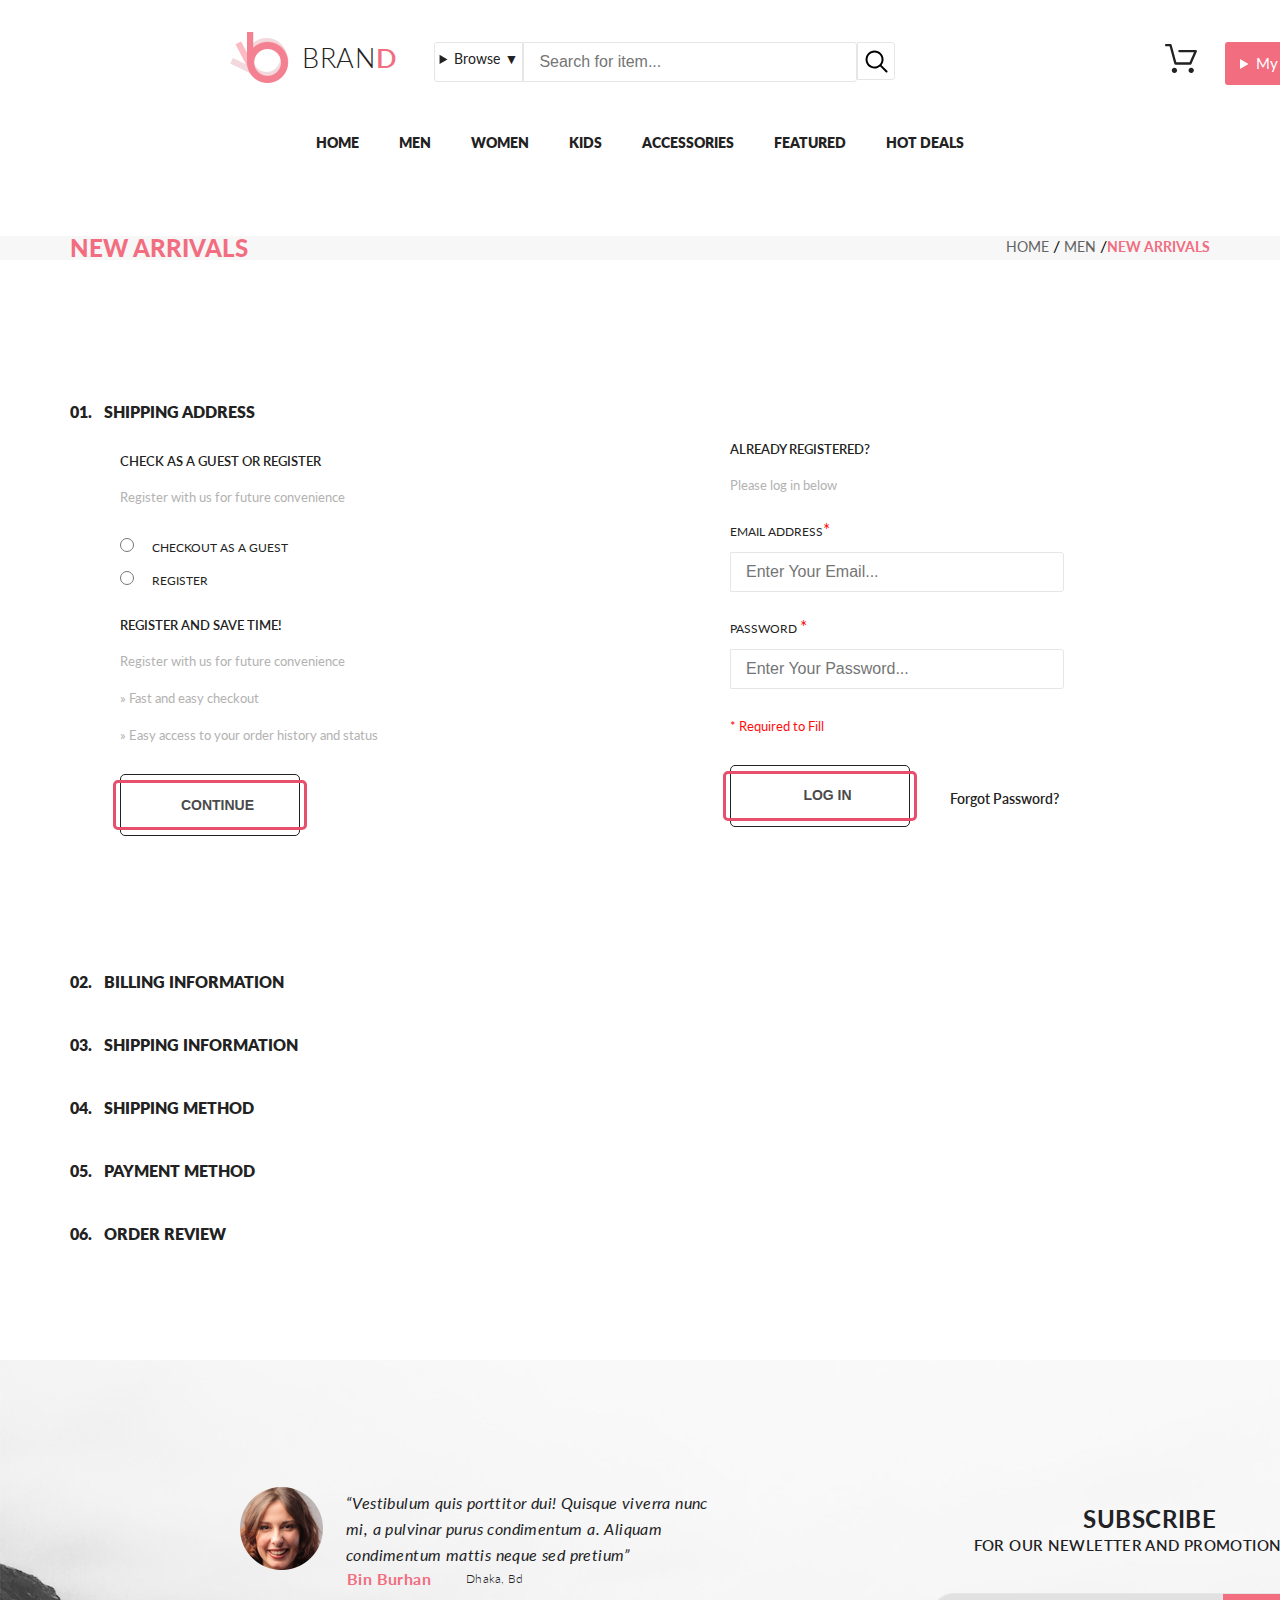
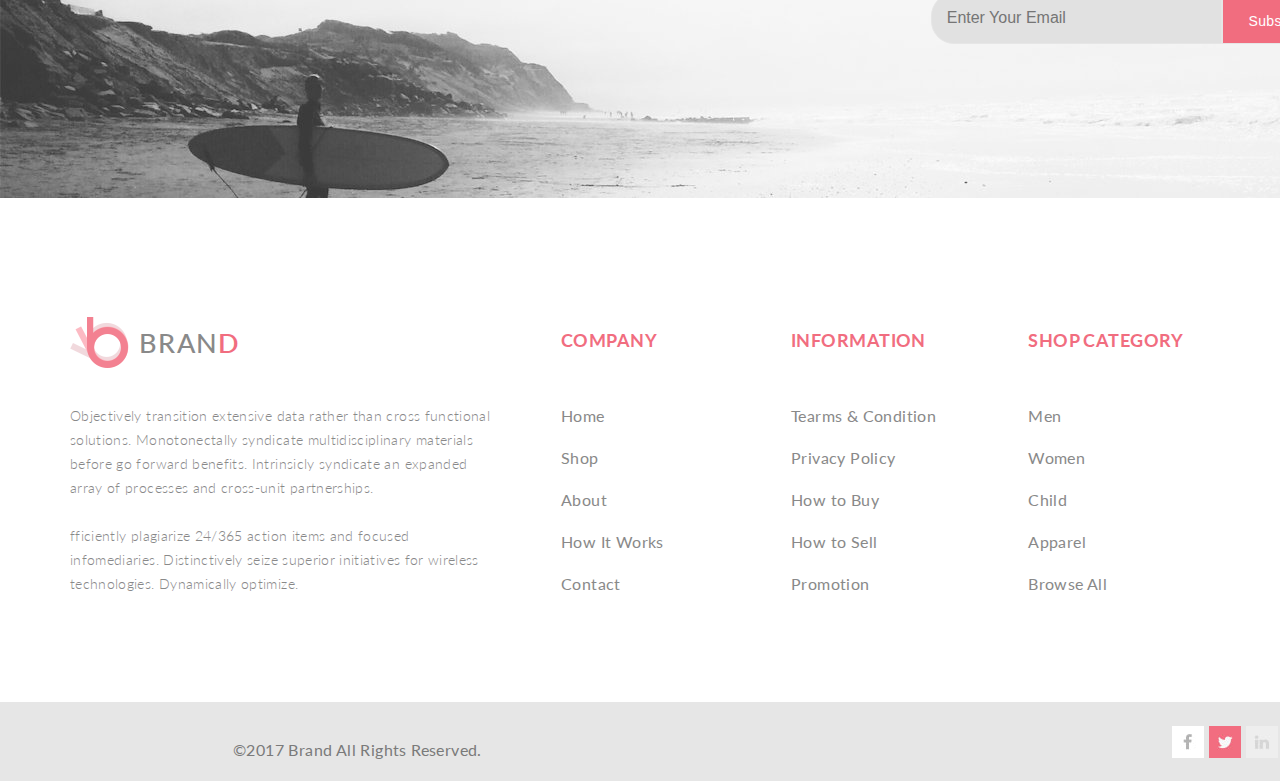
<file: ИНТЕРНЕТ-МАГАЗИН/Checkout.html>
<!DOCTYPE html>
<html lang="en">
<head>
	<meta charset="UTF-8">
	<title>Checkout</title>
	<link rel="stylesheet" href="style.css" type="text/css">
	<link href="https://fonts.googleapis.com/css?family=Lato:300,400,400i,700,900&display=swap" rel="stylesheet" type="text/css">
</head>
<body>
	<div class="header2">
	  	<div class="container header_flex">
	  		
		 		<div class="header_left" style="">
					<a href="index.html">
						<img  class="logo"  src="img/logo.png" alt="logo_brand">   
					</a>
					<a href="index.html" class="brand">BRAN<span class="red_d">D</span></a>
					<form action="#">
						<details>
							<summary class="header_browse">
								Browse
							</summary>
							<ul class="header_drop_list">
								<li class="header_drop_list_title">Women</li>
								<li>Dresses</li>
								<li>Tops</li>
								<li>Sweaters/Knits</li>
								<li>Jackets/Coats</li>
								<li>Blazers</li>
								<li>Denim</li>
								<li>Leggings/Pants</li>
								<li>Skirts/Shorts</li>
								<li>Accessories </li>
								<li>Bags/Purses</li>
								<li>Swimwear/Underwear</li>
								<li>Nightwear</li>
								<li>Shoes</li>
								<li>Beauty</li>
								<li class="header_drop_list_title">Men</li>
								<li>Tees/Tank tops</li>
								<li>Shirts/Polos</li>
								<li>Sweaters</li>
								<li>Sweatshirts/Hoodies</li>
								<li>Blazers</li>
								<li>Jackets/vests</li>
							</ul>
						</details>
						<input type="text" placeholder="Search for item...">
						<input type="submit" value="" class="button2_form">
					</form>
				</div>
				<div class="header_right" style="">
					<a href="Shopping_Cart.html"><img src="img/cart.svg" alt="cart" class="cart"></a>
					<details class="my_account">
							<summary class="but_acc">
								My Accounts
							</summary>
					</details>
				</div>	
 	 	</div>
	</div>

	<nav class="container">
	    <ul class="menu">
	        <li class="menu__list"><a href="index.html" class="menu__link menu_home">Home</a></li>
	        <li class="menu__list">
	            <a href="#" class="menu__link">Men</a>
	            <div class="drop">
	                <div class="drop__flex">
	                    <h3 class="drop__h3">Men</h3>
	                    <ul class="drop__ul">
	                        <li><a href="#" class="drop__link">Shoes</a></li>
	                        <li><a href="#" class="drop__link">Nightwear</a></li>
	                        <li><a href="#" class="drop__link">Sweaters/Knits</a></li>
	                        <li><a href="#" class="drop__link">Jackets/Coats</a></li>
	                        <li><a href="#" class="drop__link">Blazers</a></li>
	                        <li><a href="#" class="drop__link">Denim</a></li>
	                        <li><a href="#" class="drop__link">Leggings/Pants</a></li>
	                        <li><a href="#" class="drop__link">Swimwear/Underwear</a></li>
	                        <li><a href="#" class="drop__link">Accessories</a></li>
	                    </ul>
	                </div>
	                <div class="drop__flex">
	                    <h3 class="drop__h3">Men</h3>
	                    <ul class="drop__ul">
	                        <li><a href="#" class="drop__link">Shoes</a></li>
	                        <li><a href="#" class="drop__link">Nightwear</a></li>
	                        <li><a href="#" class="drop__link">Sweaters/Knits</a></li>
	                        <li><a href="#" class="drop__link">Jackets/Coats</a></li>
	                        <li><a href="#" class="drop__link">Blazers</a></li>
	                        <li><a href="#" class="drop__link">Denim</a></li>
	                        <li><a href="#" class="drop__link">Leggings/Pants</a></li>
	                        <li><a href="#" class="drop__link">Swimwear/Underwear</a></li>
	                        <li><a href="#" class="drop__link">Accessories</a></li>
	                    </ul>
	                </div>
	                <div class="drop__flex">
	                    <h3 class="drop__h3">Men</h3>
	                    <ul class="drop__ul">
	                        <li><a href="#" class="drop__link">Shoes</a></li>
	                        <li><a href="#" class="drop__link">Nightwear</a></li>
	                        <li><a href="#" class="drop__link">Sweaters/Knits</a></li>
	                        <li><a href="#" class="drop__link">Jackets/Coats</a></li>
	                        <li><a href="#" class="drop__link">Blazers</a></li>
	                        <li><a href="#" class="drop__link">Denim</a></li>
	                        <li><a href="#" class="drop__link">Leggings/Pants</a></li>
	                        <li><a href="#" class="drop__link">Swimwear/Underwear</a></li>
	                        <li><a href="#" class="drop__link">Accessories</a></li>
	                    </ul>
	                </div>
	            </div>
	        </li>
	        <li class="menu__list menu_women"><a href="#" class="menu__link">Women</a>
	            <div class="drop">
	                <div class="drop__flex">
	                    <h3 class="drop__h3">Women</h3>
	                    <ul class="drop__ul">
	                        <li><a href="#" class="drop__link">Dresses</a></li>
	                        <li><a href="#" class="drop__link">Tops</a></li>
	                        <li><a href="#" class="drop__link">Sweaters/Knits</a></li>
	                        <li><a href="#" class="drop__link">Jackets/Coats</a></li>
	                        <li><a href="#" class="drop__link">Blazers</a></li>
	                        <li><a href="#" class="drop__link">Denim</a></li>
	                        <li><a href="#" class="drop__link">Leggings/Pants</a></li>
	                        <li><a href="#" class="drop__link">Skirts/Shorts</a></li>
	                        <li><a href="#" class="drop__link">Accessories</a></li>
	                    </ul>
	                </div>
	                <div class="drop__flex">
	                    <h3 class="drop__h3">Women</h3>
	                    <ul class="drop__ul">
	                        <li><a href="#" class="drop__link">Dresses</a></li>
	                        <li><a href="#" class="drop__link">Tops</a></li>
	                        <li><a href="#" class="drop__link">Sweaters/Knits</a></li>
	                        <li><a href="#" class="drop__link">Jackets/Coats</a></li>
	                        <li><a href="#" class="drop__link">Blazers</a></li>
	                        <li><a href="#" class="drop__link">Denim</a></li>
	                        <li><a href="#" class="drop__link">Leggings/Pants</a></li>
	                        <li><a href="#" class="drop__link">Skirts/Shorts</a></li>
	                        <li><a href="#" class="drop__link">Accessories</a></li>
	                    </ul>
	                </div>
	            </div>
	        </li>
	        <li class="menu__list"><a href="#" class="menu__link">Kids</a></li>
	        <li class="menu__list"><a href="#" class="menu__link">Accessories</a></li>
	        <li class="menu__list"><a href="#" class="menu__link">Featured</a></li>
	        <li class="menu__list"><a href="#" class="menu__link">Hot Deals</a>
	            <div class="drop drop_last">
	                <div class="drop__flex">
	                    <h3 class="drop__h3">Women</h3>
	                    <ul class="drop__ul">
	                        <li><a href="#" class="drop__link">Dresses</a></li>
	                        <li><a href="#" class="drop__link">Tops</a></li>
	                        <li><a href="#" class="drop__link">Sweaters/Knits</a></li>
	                        <li><a href="#" class="drop__link">Jackets/Coats</a></li>
	                        <li><a href="#" class="drop__link">Blazers</a></li>
	                        <li><a href="#" class="drop__link">Denim</a></li>
	                        <li><a href="#" class="drop__link">Leggings/Pants</a></li>
	                        <li><a href="#" class="drop__link">Skirts/Shorts</a></li>
	                        <li><a href="#" class="drop__link">Accessories</a></li>
	                    </ul>
	                </div>
	                <div class="drop__flex">
	                    <h3 class="drop__h3">Women</h3>
	                    <ul class="drop__ul">
	                        <li><a href="#" class="drop__link">Dresses</a></li>
	                        <li><a href="#" class="drop__link">Tops</a></li>
	                        <li><a href="#" class="drop__link">Sweaters/Knits</a></li>
	                        <li><a href="#" class="drop__link">Jackets/Coats</a></li>
	                        <li><a href="#" class="drop__link">Blazers</a></li>
	                        <li><a href="#" class="drop__link">Denim</a></li>
	                        <li><a href="#" class="drop__link">Leggings/Pants</a></li>
	                        <li><a href="#" class="drop__link">Skirts/Shorts</a></li>
	                        <li><a href="#" class="drop__link">Accessories</a></li>
	                    </ul>
	                </div>
	                <div class="drop__flex">
	                    <h3 class="drop__h3">Women</h3>
	                    <ul class="drop__ul">
	                        <li><a href="#" class="drop__link">Dresses</a></li>
	                        <li><a href="#" class="drop__link">Tops</a></li>
	                        <li><a href="#" class="drop__link">Sweaters/Knits</a></li>
	                        <li><a href="#" class="drop__link">Jackets/Coats</a></li>
	                        <li><a href="#" class="drop__link">Blazers</a></li>
	                        <li><a href="#" class="drop__link">Denim</a></li>
	                        <li><a href="#" class="drop__link">Leggings/Pants</a></li>
	                        <li><a href="#" class="drop__link">Skirts/Shorts</a></li>
	                        <li><a href="#" class="drop__link">Accessories</a></li>
	                    </ul>
	                </div>
	            </div>
	        </li>
	    </ul>
	</nav>

	<div class="new_arrivals3">
	  	<div class="container header_flex">
		 	<div class="new_arrivals_left" style="">

				<a href="#" class="new_arrivals_left_text">New Arrivals</a>

			</div>
			<div class="new_arrivals_right">
				<a href="index.html" class="new_arrivals_right_text">Home </a>/<a href="#" class="new_arrivals_right_text"> Men </a>/<a href="#" class="new_arrivals_right_text new_arrivals_right_text2 ">New Arrivals</a>
			</div>
 	 	</div>
	</div>
	<div class="checkout">
		<div class="checkout_shipping_address">
			<ul class="checkout_list1">
				<li class="checkout_list_style checkout_list1_line1">01.&nbsp;&nbsp;&nbsp;Shipping Address</li>
				<li class="checkout_list_style2 checkout_second_line">Check as a guest or register</li>
				<li class="checkout_list_style4">Register with us for future convenience</li>
				<li class="checkout_list_style3 checkout_fourth_line"><input type="radio" class="checkout_guest">&nbsp;&nbsp;&nbsp;&nbsp;&nbsp;&nbsp;checkout as a guest</li>
				<li class="checkout_list_style3"><input type="radio" class="checkout_regist">&nbsp;&nbsp;&nbsp;&nbsp;&nbsp;&nbsp;register</li>
				<li class="checkout_list_style2">register and save time!</li>
				<li class="checkout_list_style4">Register with us for future convenience</li>
				<li class="checkout_list_style4">&raquo;&nbsp;Fast and easy checkout</li>
				<li class="checkout_list_style4 line_before_button">&raquo;&nbsp;Easy access to your order history and status</li>
				<li class="button_experiment">
					<div class="menu_button"><input type="submit" value="continue" class="checkout_button_continue">
					</div>
				</li>
			</ul>
			
			<form action="#" class="checkout_form">
				<ul class="checkout_shipping_address_right">
					<li class="checkout_list_style2">Already registered?</li>
					<li class="checkout_list_style4">Please log in below</li>
					<li class="checkout_list_style5">EMAIL ADDRESS<span class="text_mark">*</span></li>
					<li class="checkout_insert"><input type="email" placeholder="Enter Your Email..."></li>
					<li class="checkout_list_style5">PASSWORD <span class="text_mark">*</span> </li>
					<li class="checkout_insert"><input type="text" placeholder="Enter Your Password..."></li>
					<li class="checkout_remark line_before_button">* Required to Fill</li>
					<li class="button_experiment2">
						<div class="menu_button"><input type="submit" value="Log in" class="checkout_button_continue">
						</div>
					</li>
				</ul>
				<ul>
					<li class="checkout_forgot_pass"><a href="#">Forgot Password?</a></li>
				</ul>
			</form>
		</div>
	</div>

	<div class="checkout_list_continue">
		<ul>
			<li class="checkout_list_style"><a href="#">02.&nbsp;&nbsp;&nbsp;BILLING INFORMATION</a></li>
			<li class="checkout_list_style"><a href="#">03.&nbsp;&nbsp;&nbsp;SHIPPING INFORMATION</a></li>
			<li class="checkout_list_style"><a href="index.html">04.&nbsp;&nbsp;&nbsp;SHIPPING METHOD</a></li>
			<li class="checkout_list_style"><a href="#">05.&nbsp;&nbsp;&nbsp;PAYMENT METHOD</a></li>
			<li class="checkout_list_style"><a href="#">06.&nbsp;&nbsp;&nbsp;ORDER REVIEW</a></li>
		</ul>
	</div>


	<div class="feedback_subscribe">
		<div class="feedback">
			<img src="img/avatar_pic.png" class="avatar" alt="avatar_feedback">
			<p class="feedback_text">
				“Vestibulum quis porttitor dui! Quisque viverra nunc mi, 
				a pulvinar purus condimentum a. Aliquam condimentum mattis neque sed pretium”
			</p>
			<p class="signature">
				Bin Burhan
			</p> 
			<p class="signature_details">
				Dhaka, Bd
			</p>
		</div>
		<div class="subscribe">
			<p class="text_subscribe">
				Subscribe
			</p>
			<p class="text2_subscribe">
				 FOR OUR NEWLETTER AND PROMOTION
			</p>
			<form action="#">
				<input class="email_type" type="text" name="subscribe" placeholder="Enter Your Email">
				<input type="submit" value="Subscribe" class="submit_button">
			</form>
		</div>
	</div>
	
	<footer class="footer_links">
		<ul>
			<li class="brand_title">
				<a href="index.html"><img src="img/logo.png" class="logo_footer" alt="logo footer"></a>
				<a href="index.html"><div class="brand_text_title">BRAN<span class="red_d">D</span>
					</div></a>
			</li>
		
			<li class="brand_text">Objectively transition extensive data rather than cross functional solutions. Monotonectally syndicate multidisciplinary materials before go forward benefits. Intrinsicly syndicate an expanded array of processes and cross-unit partnerships. <br><br>

			fficiently plagiarize 24/365 action items and focused infomediaries.
			Distinctively seize superior initiatives for wireless technologies. Dynamically optimize.</li>
		</ul>
		<ul>
			<li class="company_title">COMPANY</li>
			<li class="company_text"><a href="index.html">Home</a></li>
			<li class="company_text"><a href="#">Shop</a></li>
			<li class="company_text"><a href="#">About</a></li>
			<li class="company_text"><a href="#">How&nbsp;It&nbsp;Works</a></li>
			<li class="company_text"><a href="#">Contact</a></li>
		</ul>
		<ul>
			<li class="information_title">INFORMATION</li>
			<li class="information_text"><a href="#">Tearms&nbsp;&&nbsp;Condition</a></li>
			<li class="information_text"><a href="#">Privacy&nbsp;Policy</a></li>
			<li class="information_text"><a href="#">How&nbsp;to&nbsp;Buy</a></li>
			<li class="information_text"><a href="#">How&nbsp;to&nbsp;Sell</a></li>
			<li class="information_text"><a href="#">Promotion</a></li>
		</ul>
		<ul>
			<li class="shop_title">SHOP&nbsp;CATEGORY</li>
			<li class="shop_text"><a href="#">Men</a></li>
			<li class="shop_text"><a href="#">Women</a></li>
			<li class="shop_text"><a href="#">Child</a></li>
			<li class="shop_text"><a href="#">Apparel</a></li>
			<li class="shop_text"><a href="#">Browse All</a></li>
		</ul>
	</footer>

	<footer class="footer_bottom">
		<a href="index.html"><p class="foot_left">&copy;2017 Brand All Rights Reserved.</p></a>
		<a href="#"  class="facebook_icon"><img src="img/facebook_icon.jpg" alt="facebook_icon"></a>
		<a href="#"  class="twitter_icon"><img src="img/twitter_icon.jpg" alt="twitter_icon"></a>
		<a href="#"  class="instagram_icon"><img src="img/instagram_icon.jpg" alt="instagram_icon"></a>
		<a href="#"  class="pinterest_icon"><img src="img/pinterest_icon.jpg" alt="pinterest_icon"></a>
		<a href="#"  class="google_icon"><img src="img/google_icon.jpg" alt="google_icon"></a>
	</footer>
	
</body>
</html>
</file>
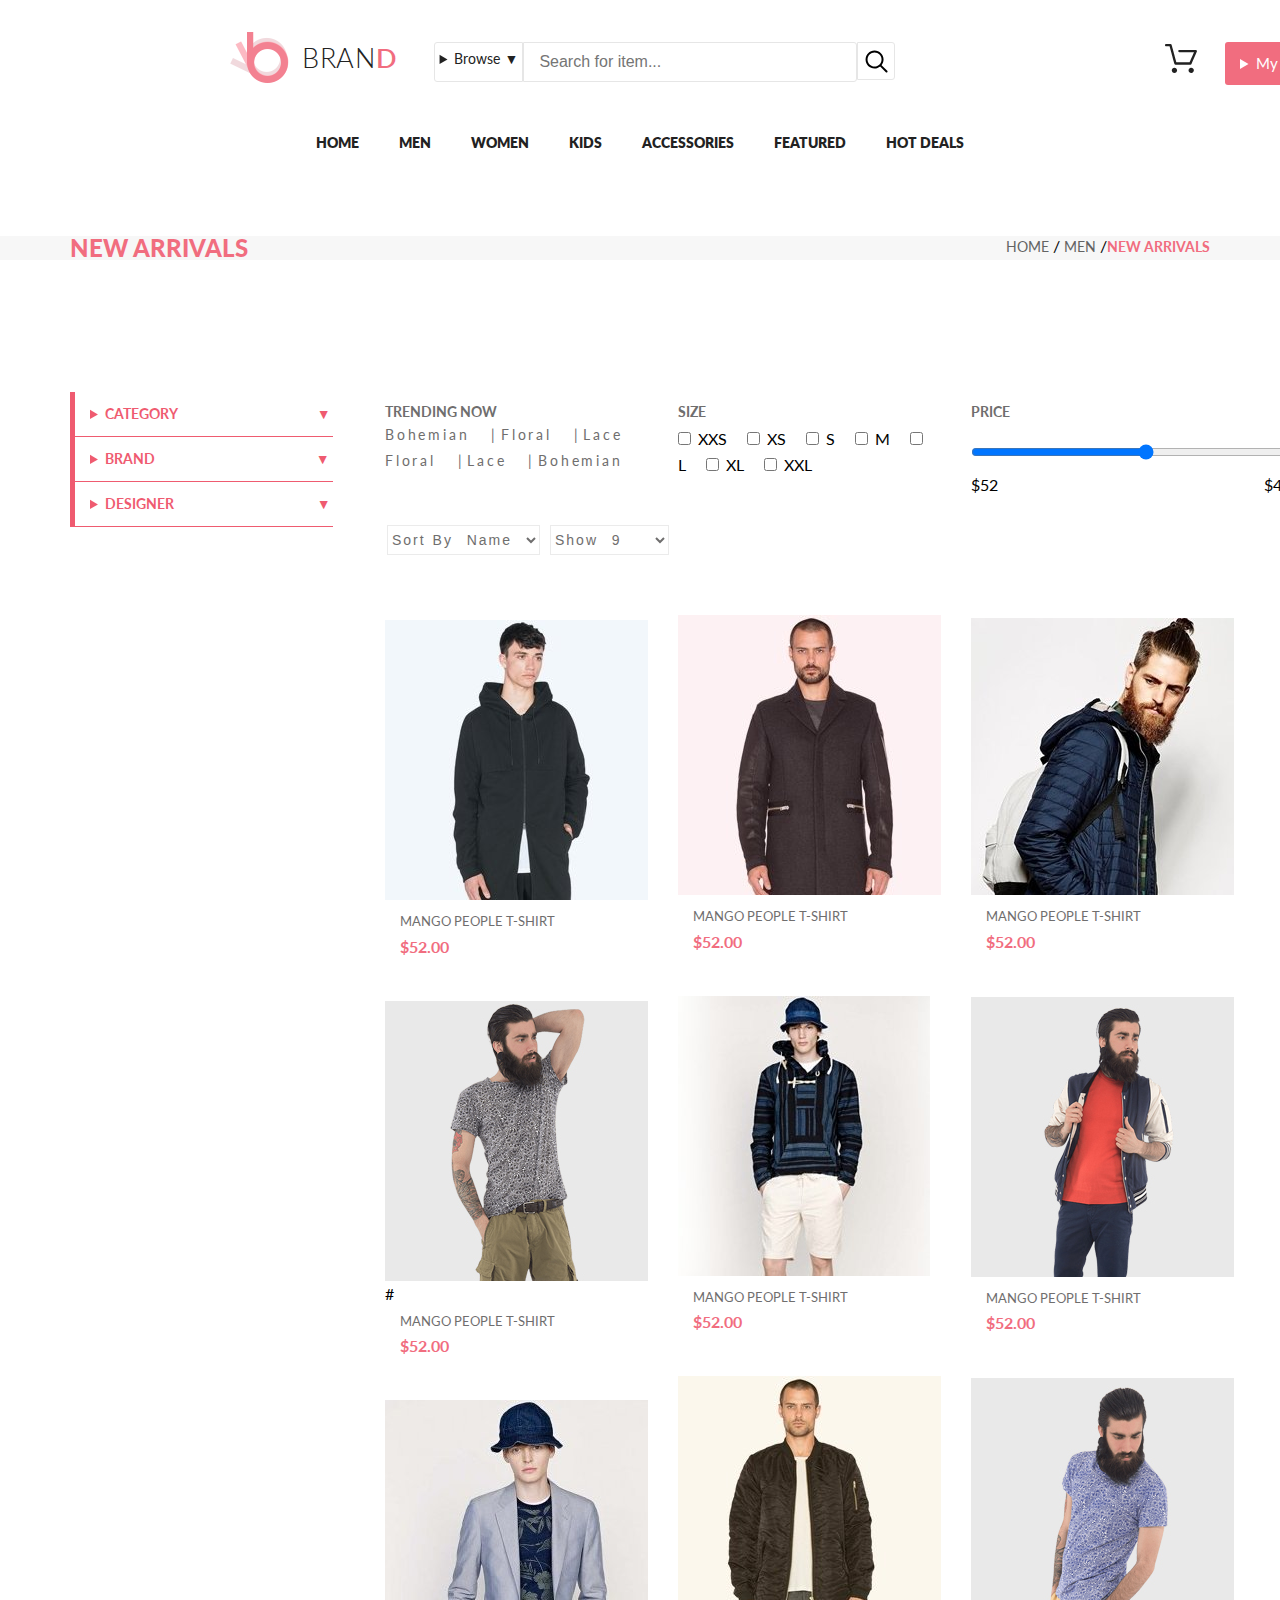
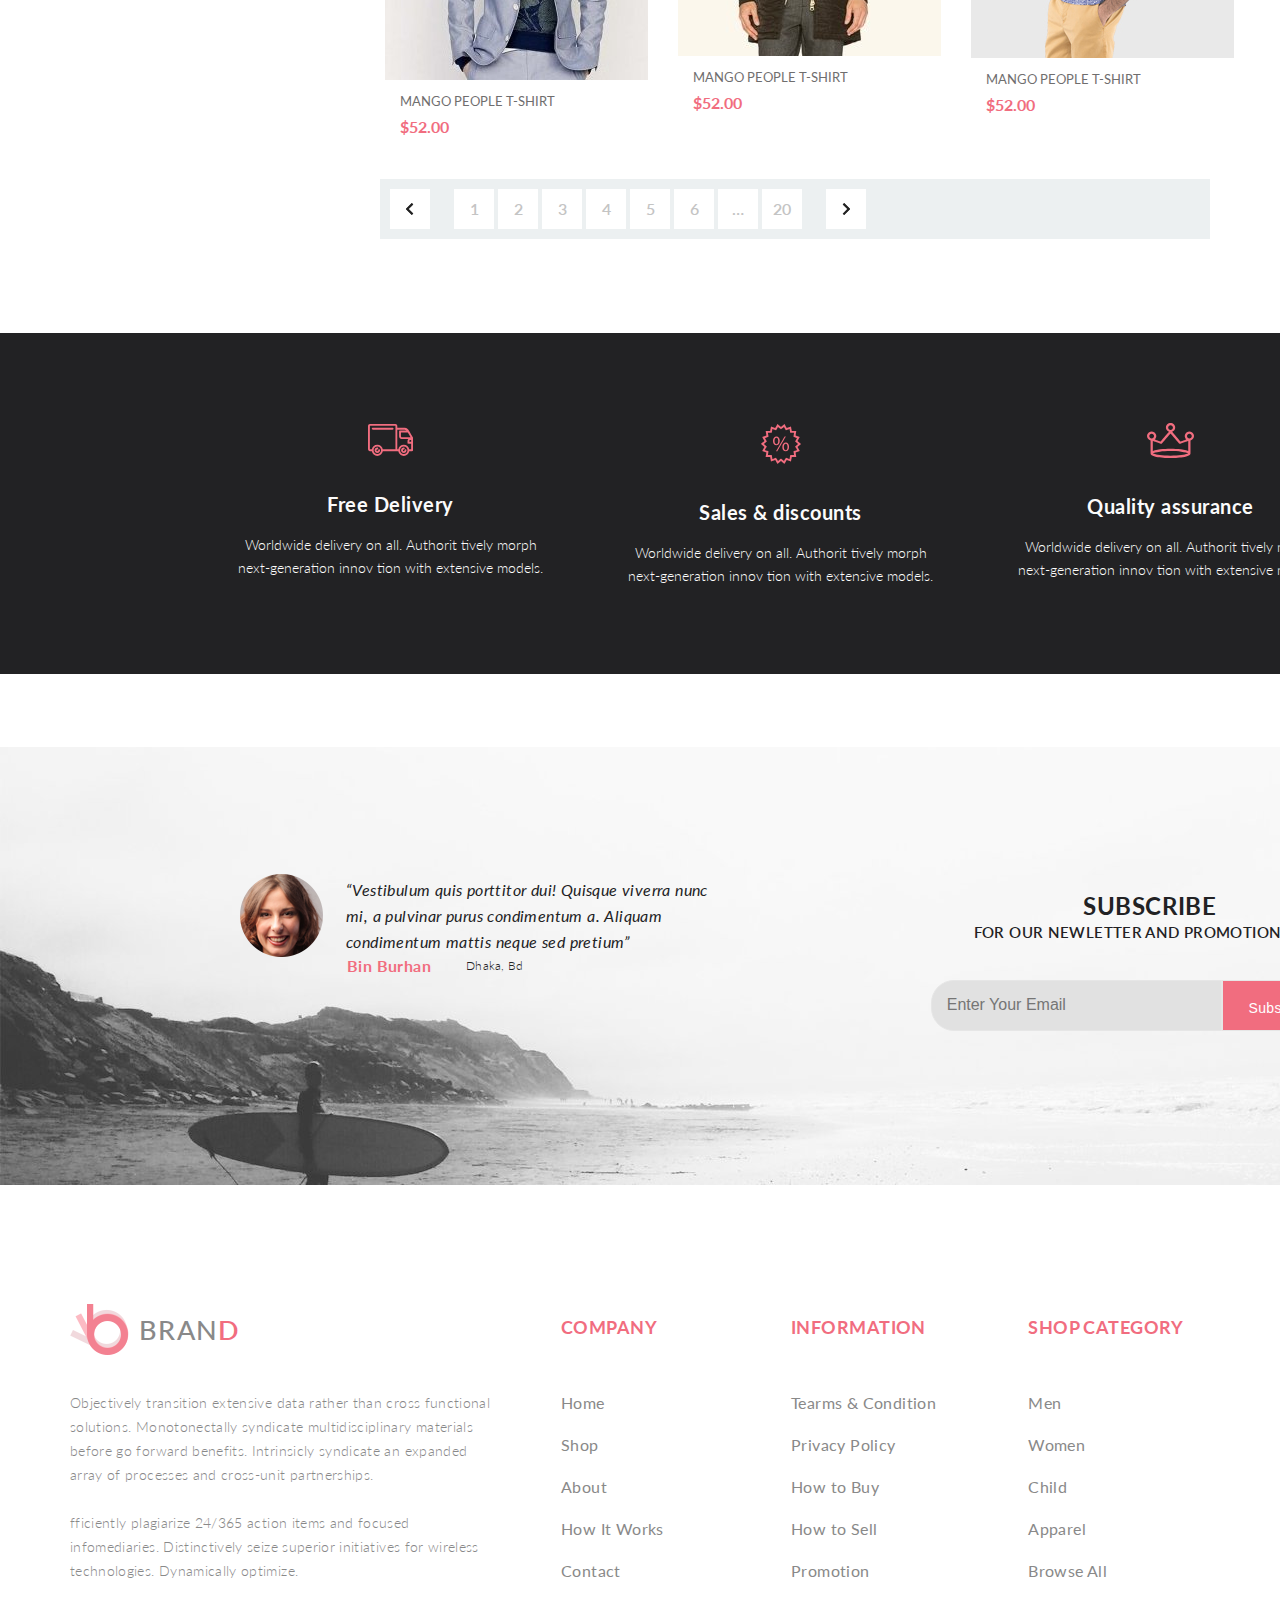
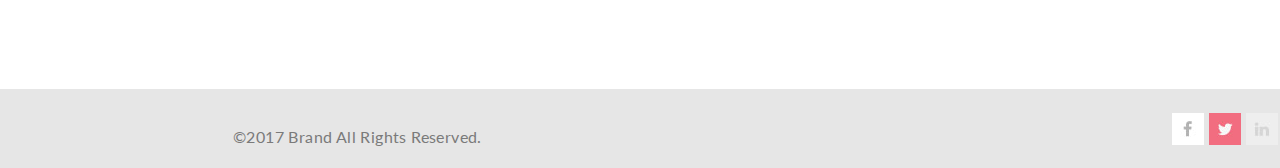
<file: ИНТЕРНЕТ-МАГАЗИН/Product.html>
<!DOCTYPE html>
<html lang="en">
<head>
	<meta charset="UTF-8">
	<title>Product</title>
	<link rel="stylesheet" href="style.css">
	<link href="https://fonts.googleapis.com/css?family=Lato:300,400,400i,700,900&display=swap" rel="stylesheet">
</head>
<body>
	<div class="header2">
	  	<div class="container header_flex">
	  		
		 		<div class="header_left" style="">
					<a href="index.html">
						<img  class="logo"  src="img/logo.png" alt="logo_brand">   
					</a>
					<a href="index.html" class="brand">BRAN<b><span class="red_d">D</span></b></a>
					<form action="#">
						<details>
							<summary class="header_browse">
								Browse
							</summary>
							<ul class="header_drop_list">
								<li class="header_drop_list_title">Women</li>
								<li>Dresses</li>
								<li>Tops</li>
								<li>Sweaters/Knits</li>
								<li>Jackets/Coats</li>
								<li>Blazers</li>
								<li>Denim</li>
								<li>Leggings/Pants</li>
								<li>Skirts/Shorts</li>
								<li>Accessories </li>
								<li>Bags/Purses</li>
								<li>Swimwear/Underwear</li>
								<li>Nightwear</li>
								<li>Shoes</li>
								<li>Beauty</li>
								<li class="header_drop_list_title">Men</li>
								<li>Tees/Tank tops</li>
								<li>Shirts/Polos</li>
								<li>Sweaters</li>
								<li>Sweatshirts/Hoodies</li>
								<li>Blazers</li>
								<li>Jackets/vests</li>
							</ul>
						</details>
						<input type="text" placeholder="Search for item...">
						<input type="submit" value="" class="button2_form">
					</form>
				</div>
				<div class="header_right" style="">
					<a href="Shopping_Cart.html"><img src="img/cart.svg" alt="cart" class="cart"></a>
					<details class="my_account">
							<summary class="but_acc">
								My Accounts
							</summary>
					</details>
				</div>	
 	 	</div>
	</div>




	<nav class="container">
	    <ul class="menu">
	        <li class="menu__list"><a href="index.html" class="menu__link menu_home">Home</a></li>
	        <li class="menu__list">
	            <a href="#" class="menu__link">Men</a>
	            <div class="drop">
	                <div class="drop__flex">
	                    <h3 class="drop__h3">Men</h3>
	                    <ul class="drop__ul">
	                        <li><a href="#" class="drop__link">Shoes</a></li>
	                        <li><a href="#" class="drop__link">Nightwear</a></li>
	                        <li><a href="#" class="drop__link">Sweaters/Knits</a></li>
	                        <li><a href="#" class="drop__link">Jackets/Coats</a></li>
	                        <li><a href="#" class="drop__link">Blazers</a></li>
	                        <li><a href="#" class="drop__link">Denim</a></li>
	                        <li><a href="#" class="drop__link">Leggings/Pants</a></li>
	                        <li><a href="#" class="drop__link">Swimwear/Underwear</a></li>
	                        <li><a href="#" class="drop__link">Accessories</a></li>
	                    </ul>
	                </div>
	                <div class="drop__flex">
	                    <h3 class="drop__h3">Men</h3>
	                    <ul class="drop__ul">
	                        <li><a href="#" class="drop__link">Shoes</a></li>
	                        <li><a href="#" class="drop__link">Nightwear</a></li>
	                        <li><a href="#" class="drop__link">Sweaters/Knits</a></li>
	                        <li><a href="#" class="drop__link">Jackets/Coats</a></li>
	                        <li><a href="#" class="drop__link">Blazers</a></li>
	                        <li><a href="#" class="drop__link">Denim</a></li>
	                        <li><a href="#" class="drop__link">Leggings/Pants</a></li>
	                        <li><a href="#" class="drop__link">Swimwear/Underwear</a></li>
	                        <li><a href="#" class="drop__link">Accessories</a></li>
	                    </ul>
	                </div>
	                <div class="drop__flex">
	                    <h3 class="drop__h3">Men</h3>
	                    <ul class="drop__ul">
	                        <li><a href="#" class="drop__link">Shoes</a></li>
	                        <li><a href="#" class="drop__link">Nightwear</a></li>
	                        <li><a href="#" class="drop__link">Sweaters/Knits</a></li>
	                        <li><a href="#" class="drop__link">Jackets/Coats</a></li>
	                        <li><a href="#" class="drop__link">Blazers</a></li>
	                        <li><a href="#" class="drop__link">Denim</a></li>
	                        <li><a href="#" class="drop__link">Leggings/Pants</a></li>
	                        <li><a href="#" class="drop__link">Swimwear/Underwear</a></li>
	                        <li><a href="#" class="drop__link">Accessories</a></li>
	                    </ul>
	                </div>
	            </div>
	        </li>
	        <li class="menu__list menu_women"><a href="#" class="menu__link">Women</a>
	            <div class="drop">
	                <div class="drop__flex">
	                    <h3 class="drop__h3">Women</h3>
	                    <ul class="drop__ul">
	                        <li><a href="#" class="drop__link">Dresses</a></li>
	                        <li><a href="#" class="drop__link">Tops</a></li>
	                        <li><a href="#" class="drop__link">Sweaters/Knits</a></li>
	                        <li><a href="#" class="drop__link">Jackets/Coats</a></li>
	                        <li><a href="#" class="drop__link">Blazers</a></li>
	                        <li><a href="#" class="drop__link">Denim</a></li>
	                        <li><a href="#" class="drop__link">Leggings/Pants</a></li>
	                        <li><a href="#" class="drop__link">Skirts/Shorts</a></li>
	                        <li><a href="#" class="drop__link">Accessories</a></li>
	                    </ul>
	                </div>
	                <div class="drop__flex">
	                    <h3 class="drop__h3">Women</h3>
	                    <ul class="drop__ul">
	                        <li><a href="#" class="drop__link">Dresses</a></li>
	                        <li><a href="#" class="drop__link">Tops</a></li>
	                        <li><a href="#" class="drop__link">Sweaters/Knits</a></li>
	                        <li><a href="#" class="drop__link">Jackets/Coats</a></li>
	                        <li><a href="#" class="drop__link">Blazers</a></li>
	                        <li><a href="#" class="drop__link">Denim</a></li>
	                        <li><a href="#" class="drop__link">Leggings/Pants</a></li>
	                        <li><a href="#" class="drop__link">Skirts/Shorts</a></li>
	                        <li><a href="#" class="drop__link">Accessories</a></li>
	                    </ul>
	                </div>
	            </div>
	        </li>
	        <li class="menu__list"><a href="#" class="menu__link">Kids</a></li>
	        <li class="menu__list"><a href="#" class="menu__link">Accessories</a></li>
	        <li class="menu__list"><a href="#" class="menu__link">Featured</a></li>
	        <li class="menu__list"><a href="#" class="menu__link">Hot Deals</a>
	            <div class="drop drop_last">
	                <div class="drop__flex">
	                    <h3 class="drop__h3">Women</h3>
	                    <ul class="drop__ul">
	                        <li><a href="#" class="drop__link">Dresses</a></li>
	                        <li><a href="#" class="drop__link">Tops</a></li>
	                        <li><a href="#" class="drop__link">Sweaters/Knits</a></li>
	                        <li><a href="#" class="drop__link">Jackets/Coats</a></li>
	                        <li><a href="#" class="drop__link">Blazers</a></li>
	                        <li><a href="#" class="drop__link">Denim</a></li>
	                        <li><a href="#" class="drop__link">Leggings/Pants</a></li>
	                        <li><a href="#" class="drop__link">Skirts/Shorts</a></li>
	                        <li><a href="#" class="drop__link">Accessories</a></li>
	                    </ul>
	                </div>
	                <div class="drop__flex">
	                    <h3 class="drop__h3">Women</h3>
	                    <ul class="drop__ul">
	                        <li><a href="#" class="drop__link">Dresses</a></li>
	                        <li><a href="#" class="drop__link">Tops</a></li>
	                        <li><a href="#" class="drop__link">Sweaters/Knits</a></li>
	                        <li><a href="#" class="drop__link">Jackets/Coats</a></li>
	                        <li><a href="#" class="drop__link">Blazers</a></li>
	                        <li><a href="#" class="drop__link">Denim</a></li>
	                        <li><a href="#" class="drop__link">Leggings/Pants</a></li>
	                        <li><a href="#" class="drop__link">Skirts/Shorts</a></li>
	                        <li><a href="#" class="drop__link">Accessories</a></li>
	                    </ul>
	                </div>
	                <div class="drop__flex">
	                    <h3 class="drop__h3">Women</h3>
	                    <ul class="drop__ul">
	                        <li><a href="#" class="drop__link">Dresses</a></li>
	                        <li><a href="#" class="drop__link">Tops</a></li>
	                        <li><a href="#" class="drop__link">Sweaters/Knits</a></li>
	                        <li><a href="#" class="drop__link">Jackets/Coats</a></li>
	                        <li><a href="#" class="drop__link">Blazers</a></li>
	                        <li><a href="#" class="drop__link">Denim</a></li>
	                        <li><a href="#" class="drop__link">Leggings/Pants</a></li>
	                        <li><a href="#" class="drop__link">Skirts/Shorts</a></li>
	                        <li><a href="#" class="drop__link">Accessories</a></li>
	                    </ul>
	                </div>
	            </div>
	        </li>
	    </ul>
	</nav>

	<div class="new_arrivals3">
	  	<div class="container header_flex">
		 	<div class="new_arrivals_left" style="">

				<a href="#" class="new_arrivals_left_text">New Arrivals</a>

			</div>
			<div class="new_arrivals_right">
				<a href="index.html" class="new_arrivals_right_text">Home </a>/<a href="#" class="new_arrivals_right_text"> Men </a>/<a href="#" class="new_arrivals_right_text new_arrivals_right_text2 ">New Arrivals</a>
			</div>
 	 	</div>
	</div>
	
	<div class="product">
		<ul class="product_drop_list_container">
			<li class="product_category">
				<details>
					<summary class="product_drop_title product_align_category">category
					</summary>
						<ul class="product_drop_list">
							<li>Accessories</li>
							<li>Bags</li>
							<li>Denim</li>
							<li>Hoodies & Sweatshirts</li>
							<li>Jackets & Coats</li>
							<li>Pants</li>
							<li>Polos</li>
							<li>Shirts</li>
							<li>Shoes</li>
							<li>Shorts</li>
							<li>Sweaters & Knits></li>
							<li>T-Shirts</li>
							<li>Tanks</li>
						</ul>
				</details>
			</li>
			<li class="product_brand">
				<details>
					<summary class="product_drop_title product_align_brand">BRAND</summary>
						<ul class="product_drop_list">
							<li>Accessories</li>
							<li>Bags</li>
							<li>Denim</li>
							<li>Hoodies & Sweatshirts</li>
							<li>Jackets & Coats</li>
							<li>Pants</li>
							<li>Polos</li>
							<li>Shirts</li>
							<li>Shoes</li>
							<li>Shorts</li>
							<li>Sweaters & Knits></li>
							<li>T-Shirts</li>
							<li>Tanks</li>
						</ul>
				</details>
			</li>

			<li class="product_designer">
				<details>
					<summary class="product_drop_title product_align_designer">dESIGNER</summary>
						<ul class="product_drop_list">
							<li>Accessories</li>
							<li>Bags</li>
							<li>Denim</li>
							<li>Hoodies & Sweatshirts</li>
							<li>Jackets & Coats</li>
							<li>Pants</li>
							<li>Polos</li>
							<li>Shirts</li>
							<li>Shoes</li>
							<li>Shorts</li>
							<li>Sweaters & Knits></li>
							<li>T-Shirts</li>
							<li>Tanks</li>
						</ul>
				</details>
			</li>
		</ul>
		<ul class="product_column_2">
			<li class="product_trend">Trending now
				<ul>
					<li class="product_trend_chose">
						<a href="#">Bohemian  |</a>  <a href="#">Floral  |</a>  <a href="#">Lace</a><br> 
						<a href="#">Floral  |</a>  <a href="#">Lace  |</a> <a href="#">Bohemian</a>
					</li>
				</ul>
			</li>

			<li>	
				<form action="#" class="product_form">
					<select name="topic" class="product_form_selection">
					<option value="user topic">Sort By&nbsp; Name</option>
					</select>
					<select name="topic" class="product_form_selection2">
					<option value="user topic">Show&nbsp; 9</option>
					</select>
				</form>
			</li>
			

			
				<li  class="cart_addtocart">
					<ul class="product_pic_1">
						<li class="product_pic">
							<a href="#"><img src="img/product_pic_1.jpg" alt="pic_1"></a>
						</li>
					</ul>
					<ul class="product_addtocart">
						<li>
							<a href="Shopping_Cart.html"><img src="img/cart_product.svg" alt="Add to Cart">Add to Cart</a>
						</li>
					</ul>
					<ul class="product_refresh">
						<li>
							<a href="#"><img src="img/refresh.svg" alt="refresh"></a>
						</li>
					</ul>
					<ul class="product_heart">
						<li><a href="#"><img src="img/heart.svg" alt="refresh"></a></li>
					</ul>
				</li>
			<li class="product_item"><a href="#">Mango People T-shirt</a></li>
			<li class="product_price"><a href="#">$52.00</a></li>
			

		
				<li  class="cart_addtocart">
					<ul class="product_pic_2">
						<li class="product_pic">
							<a href="#"><img src="img/product_pic_2.jpg" alt="pic_2"></a>#
						</li>
					</ul>
					<ul class="product_addtocart">
						<li>
							<a href="Shopping_Cart.html"><img src="img/cart_product.svg" alt="Add to Cart">Add to Cart</a>
						</li>
					</ul>
					<ul class="product_refresh">
						<li>
							<a href="#"><img src="img/refresh.svg" alt="refresh"></a>
						</li>
					</ul>
					<ul class="product_heart">
						<li>
							<a href="#"><img src="img/heart.svg" alt="refresh"></a>
						</li>
					</ul>
				</li>
			<li class="product_item"><a href="#">Mango People T-shirt</a></li>
			<li class="product_price"><a href="#">$52.00</a></li>



			
				<li  class="cart_addtocart">
					<ul class="product_pic_3">
						<li class="product_pic">
							<a href="#"><img src="img/product_pic_3.jpg" alt="pic_3"></a>
						</li>
					</ul>
					<ul class="product_addtocart">
						<li>
							<a href="Shopping_Cart.html"><img src="img/cart_product.svg" alt="Add to Cart">Add to Cart</a>
						</li>
					</ul>
					<ul class="product_refresh">
						<li>
							<a href="#"><img src="img/refresh.svg" alt="refresh"></a>
						</li>
					</ul>
					<ul class="product_heart">
						<li><a href="#"><img src="img/heart.svg" alt="refresh"></a></li>
					</ul>
				</li>
			<li class="product_item"><a href="#">Mango People T-shirt</a></li>
			<li class="product_price"><a href="#">$52.00</a></li>	
		</ul>




		<ul class="product_column_3">
			<li class="product_size">Size</li>
			<li>
				<input type="checkbox" class="product_checkbox_sizes" name="sizes_chose">XXS&nbsp;&nbsp;&nbsp;&nbsp;
				<input type="checkbox" class="product_checkbox_sizes" name="sizes_chose">XS&nbsp;&nbsp;&nbsp;&nbsp;
				<input type="checkbox" class="product_checkbox_sizes" name="sizes_chose">S&nbsp;&nbsp;&nbsp;&nbsp;
				<input type="checkbox" class="product_checkbox_sizes" name="sizes_chose">M&nbsp;&nbsp;&nbsp;&nbsp;
				<input type="checkbox" class="product_checkbox_sizes" name="sizes_chose">L&nbsp;&nbsp;&nbsp;&nbsp;
				<input type="checkbox" class="product_checkbox_sizes" name="sizes_chose">XL&nbsp;&nbsp;&nbsp;&nbsp;
				<input type="checkbox" class="product_checkbox_sizes" name="sizes_chose">XХL
			</li>

		
				<li  class="cart_addtocart">
					<ul class="product_pic_4">
						<li class="product_pic">
							<a href="#"><img src="img/product_pic_4.jpg" alt="pic_4"></a>
						</li>
					</ul>
					<ul class="product_addtocart">
						<li><a href="Shopping_Cart.html"><img src="img/cart_product.svg" alt="Add to Cart">Add to Cart</a>
						</li>
					</ul>
					<ul class="product_refresh">
						<li><a href="#"><img src="img/refresh.svg" alt="refresh"></a></li>
					</ul>
					<ul class="product_heart">
						<li>
							<a href="#"><img src="img/heart.svg" alt="refresh"></a>
						</li>
					</ul>
				</li>
			<li class="product_item"><a href="#">Mango People T-shirt</a></li>
			<li class="product_price"><a href="#">$52.00</a></li>




			
				<li  class="cart_addtocart">
					<ul class="product_pic_5">
						<li class="product_pic">
							<a href="#"><img src="img/product_pic_5.jpg" alt="pic_5"></a>
						</li>
					</ul>
					<ul class="product_addtocart">
						<li><a href="Shopping_Cart.html"><img src="img/cart_product.svg" alt="Add to Cart">Add to Cart</a></li>
					</ul>
					<ul class="product_refresh">
						<li><a href="#"><img src="img/refresh.svg" alt="refresh"></a></li>
					</ul>
					<ul class="product_heart">
						<li>
							<a href="#"><img src="img/heart.svg" alt="refresh"></a>
						</li>
					</ul>
				</li>
			<li class="product_item"><a href="#">Mango People T-shirt</a></li>
			<li class="product_price"><a href="#">$52.00</a></li>	




	
				<li  class="cart_addtocart">
					<ul class="product_pic_6">
						<li class="product_pic">
							<a href="#"><img src="img/product_pic_6.jpg" alt="pic_6"></a>
						</li>
					</ul>
					<ul class="product_addtocart">
						<li><a href="Shopping_Cart.html"><img src="img/cart_product.svg" alt="Add to Cart">Add to Cart</a></li>
					</ul>
					<ul class="product_refresh">
						<li><a href="#"><img src="img/refresh.svg" alt="refresh"></a></li>
					</ul>
					<ul class="product_heart">
						<li>
							<a href="#"><img src="img/heart.svg" alt="refresh"></a>
						</li>
					</ul>
				</li>
			<li class="product_item"><a href="#">Mango People T-shirt</a></li>
			<li class="product_price"><a href="#">$52.00</a></li>	
		</ul>




		<ul class="product_column_4">
			<li class="product_price_chose">pRICE</li>

			<li>
				<input type="range" min="52" max="400">
			</li>
			<li class="range_item">
				<span id="rangeValue">$52</span>
				<span id="rangeValue2">$400</span>
			</li>






				<li  class="cart_addtocart">
					<ul class="product_pic_7">
						<li class="product_pic">
							<a href="#"><img src="img/product_pic_7.jpg" alt="pic_7"></a>
						</li>
					</ul>
					<ul class="product_addtocart">
						<li><a href="Shopping_Cart.html"><img src="img/cart_product.svg" alt="Add to Cart">Add to Cart</a></li>
					</ul>
					<ul class="product_refresh">
						<li><a href="#"><img src="img/refresh.svg" alt="refresh"></a></li>
					</ul>
					<ul class="product_heart">
						<li>
							<a href="#"><img src="img/heart.svg" alt="refresh"></a>
						</li>
					</ul>
				</li>
			<li class="product_item"><a href="#">Mango People T-shirt</a></li>
			<li class="product_price"><a href="#">$52.00</a></li>





				<li  class="cart_addtocart">
					<ul class="product_pic_8">
						<li class="product_pic">
							<a href="#"><img src="img/product_pic_8.jpg" alt="pic_8"></a>
						</li>
					</ul>
					<ul class="product_addtocart">
						<li><a href="Shopping_Cart.html"><img src="img/cart_product.svg" alt="Add to Cart">Add to Cart</a></li>
					</ul>
					<ul class="product_refresh">
						<li><a href="#"><img src="img/refresh.svg" alt="refresh"></a></li>
					</ul>
					<ul class="product_heart">
						<li>
							<a href="#"><img src="img/heart.svg" alt="refresh"></a>
						</li>
					</ul>
				</li>
			<li class="product_item"><a href="#">Mango People T-shirt</a></li>
			<li class="product_price"><a href="#">$52.00</a></li>




				<li  class="cart_addtocart">
					<ul class="product_pic_9">
						<li class="product_pic">
							<a href="#"><img src="img/product_pic_9.jpg" alt="pic_9"></a>
						</li>
					</ul>
					<ul class="product_addtocart">
						<li><a href="Shopping_Cart.html"><img src="img/cart_product.svg" alt="Add to Cart">Add to Cart</a></li>
					</ul>
					<ul class="product_refresh">
						<li><a href="#"><img src="img/refresh.svg" alt="refresh"></a></li>
					</ul>
					<ul class="product_heart">
						<li>
							<a href="#"><img src="img/heart.svg" alt="refresh"></a>
						</li>
					</ul>
				</li>
			<li class="product_item"><a href="#">Mango People T-shirt</a></li>
			<li class="product_price"><a href="#">$52.00</a></li>
		</ul>
	</div>


	<div class="paginator">
		<div class="paginator_product">
      		<a class="prev" href="#prev"><img src="img/arrow.svg" alt="arrow"></a>
      		<a href="#">1</a>
      		<a href="#">2</a>
      		<a href="#">3</a>
      		<a href="#">4</a>
      		<a href="#">5</a>
      		<a href="#">6</a>
      		<span>&hellip;</span>
      		<a href="#">20</a>
      		<a class="next" href="#next"><img src="img/arrow.svg" alt="arrow2"></a>
    	</div>
    </div>



	<div class="info_product_page">
		<ul class="delivery_topic">
			<li class="product_page_pic_title"><a href="#"><img src="img/car_product_page.svg" alt="delivery"></a></li>
			<li class="product_page_text_title"><a href="#">Free Delivery</a></li>
			<li class="text_product_page">Worldwide delivery on all. Authorit tively morph next-generation innov tion with extensive models.</li>
		</ul>
		<ul class="sales_topic">
			<li class="product_page_pic_title"><a href="index.html"><img src="img/percent_product_page.svg" alt="sales"></a></li>
			<li class="product_page_text_title"><a href="index.html">Sales & discounts</a></li>
			<li class="text_product_page">Worldwide delivery on all. Authorit tively morph next-generation innov tion with extensive models.
			</li>
		</ul>
		<ul>
			<li class="product_page_pic_title"><a href="#"><img src="img/crown_product_page.svg" alt="quality"></a></li>
			<li class="product_page_text_title"><a href="#">Quality assurance</a></li>
			<li class="text_product_page">Worldwide delivery on all. Authorit tively morph next-generation innov tion with extensive models.</li>
		</ul>
	</div>

	<div class="feedback_subscribe">
		<div class="feedback">
			<img src="img/avatar_pic.png" class="avatar" alt="avatar_feedback">
			<p class="feedback_text">
				“Vestibulum quis porttitor dui! Quisque viverra nunc mi, 
				a pulvinar purus condimentum a. Aliquam condimentum mattis neque sed pretium”
			</p>
			<p class="signature">
				Bin Burhan
			</p> 
			<p class="signature_details">
				Dhaka, Bd
			</p>
		</div>
		<div class="subscribe">
			<p class="text_subscribe">
				Subscribe
			</p>
			<p class="text2_subscribe">
				 FOR OUR NEWLETTER AND PROMOTION
			</p>
			<form action="#">
				<input class="email_type" type="text" name="subscribe" placeholder="Enter Your Email">
				<input type="submit" value="Subscribe" class="submit_button">
			</form>
		</div>
	</div>

	<footer class="footer_links">
		<ul>
			<li class="brand_title">
				<a href="index.html"><img src="img/logo.png" class="logo_footer" alt="logo footer"></a>
				<a href="index.html"><div class="brand_text_title">BRAN<span class="red_d">D</span>
					</div></a>
			</li>
		
			<li class="brand_text">Objectively transition extensive data rather than cross functional solutions. Monotonectally syndicate multidisciplinary materials before go forward benefits. Intrinsicly syndicate an expanded array of processes and cross-unit partnerships. <br><br>

			fficiently plagiarize 24/365 action items and focused infomediaries.
			Distinctively seize superior initiatives for wireless technologies. Dynamically optimize.</li>
		</ul>
		<ul>
			<li class="company_title">COMPANY</li>
			<li class="company_text"><a href="index.html">Home</a></li>
			<li class="company_text"><a href="#">Shop</a></li>
			<li class="company_text"><a href="#">About</a></li>
			<li class="company_text"><a href="#">How&nbsp;It&nbsp;Works</a></li>
			<li class="company_text"><a href="#">Contact</a></li>
		</ul>
		<ul>
			<li class="information_title">INFORMATION</li>
			<li class="information_text"><a href="#">Tearms&nbsp;&&nbsp;Condition</a></li>
			<li class="information_text"><a href="#">Privacy&nbsp;Policy</a></li>
			<li class="information_text"><a href="#">How&nbsp;to&nbsp;Buy</a></li>
			<li class="information_text"><a href="#">How&nbsp;to&nbsp;Sell</a></li>
			<li class="information_text"><a href="#">Promotion</a></li>
		</ul>
		<ul>
			<li class="shop_title">SHOP&nbsp;CATEGORY</li>
			<li class="shop_text"><a href="#">Men</a></li>
			<li class="shop_text"><a href="#">Women</a></li>
			<li class="shop_text"><a href="#">Child</a></li>
			<li class="shop_text"><a href="#">Apparel</a></li>
			<li class="shop_text"><a href="#">Browse All</a></li>
		</ul>
	</footer>

	<footer class="footer_bottom">
		<a href="index.html"><p class="foot_left">&copy;2017 Brand All Rights Reserved.</p></a>
		<a href="#"  class="facebook_icon"><img src="img/facebook_icon.jpg" alt="facebook_icon"></a>
		<a href="#"  class="twitter_icon"><img src="img/twitter_icon.jpg" alt="twitter_icon"></a>
		<a href="#"  class="instagram_icon"><img src="img/instagram_icon.jpg" alt="instagram_icon"></a>
		<a href="#"  class="pinterest_icon"><img src="img/pinterest_icon.jpg" alt="pinterest_icon"></a>
		<a href="#"  class="google_icon"><img src="img/google_icon.jpg" alt="google_icon"></a>
	</footer>
	
</body>
</html>
</file>
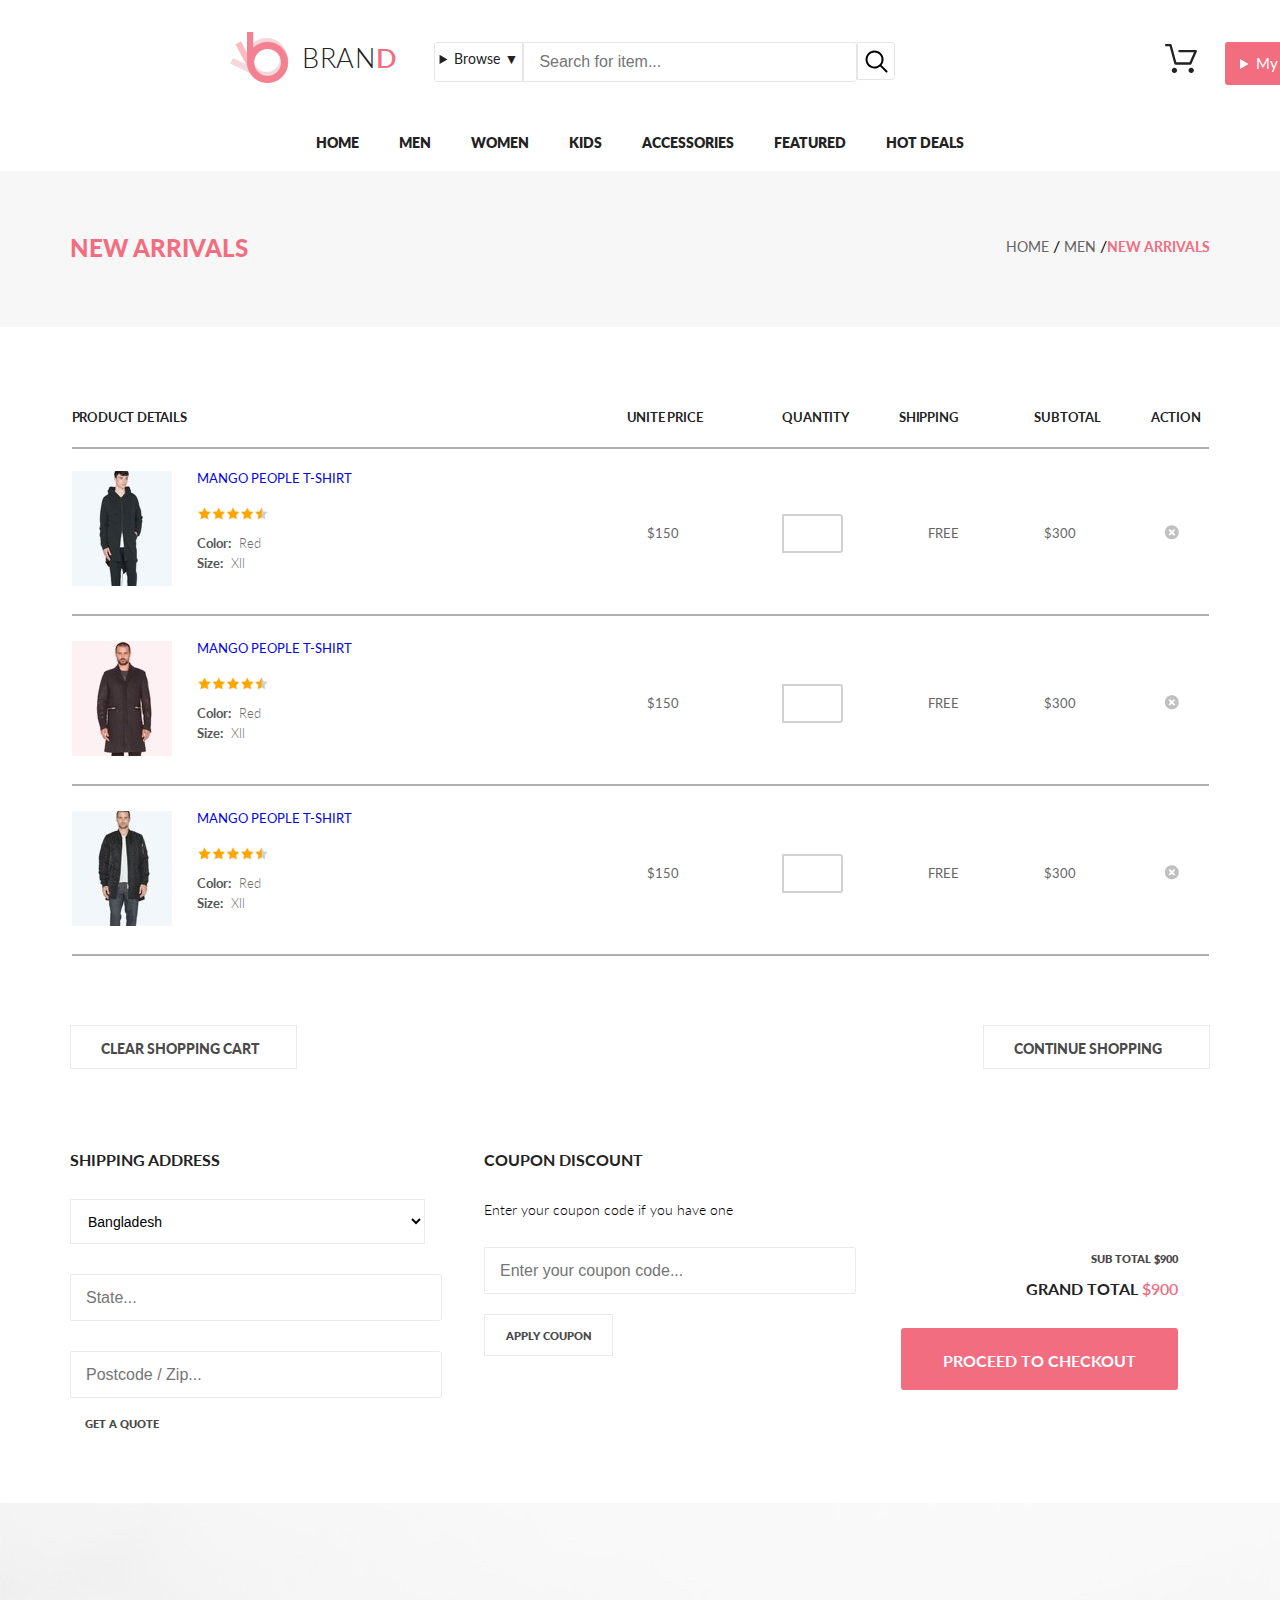
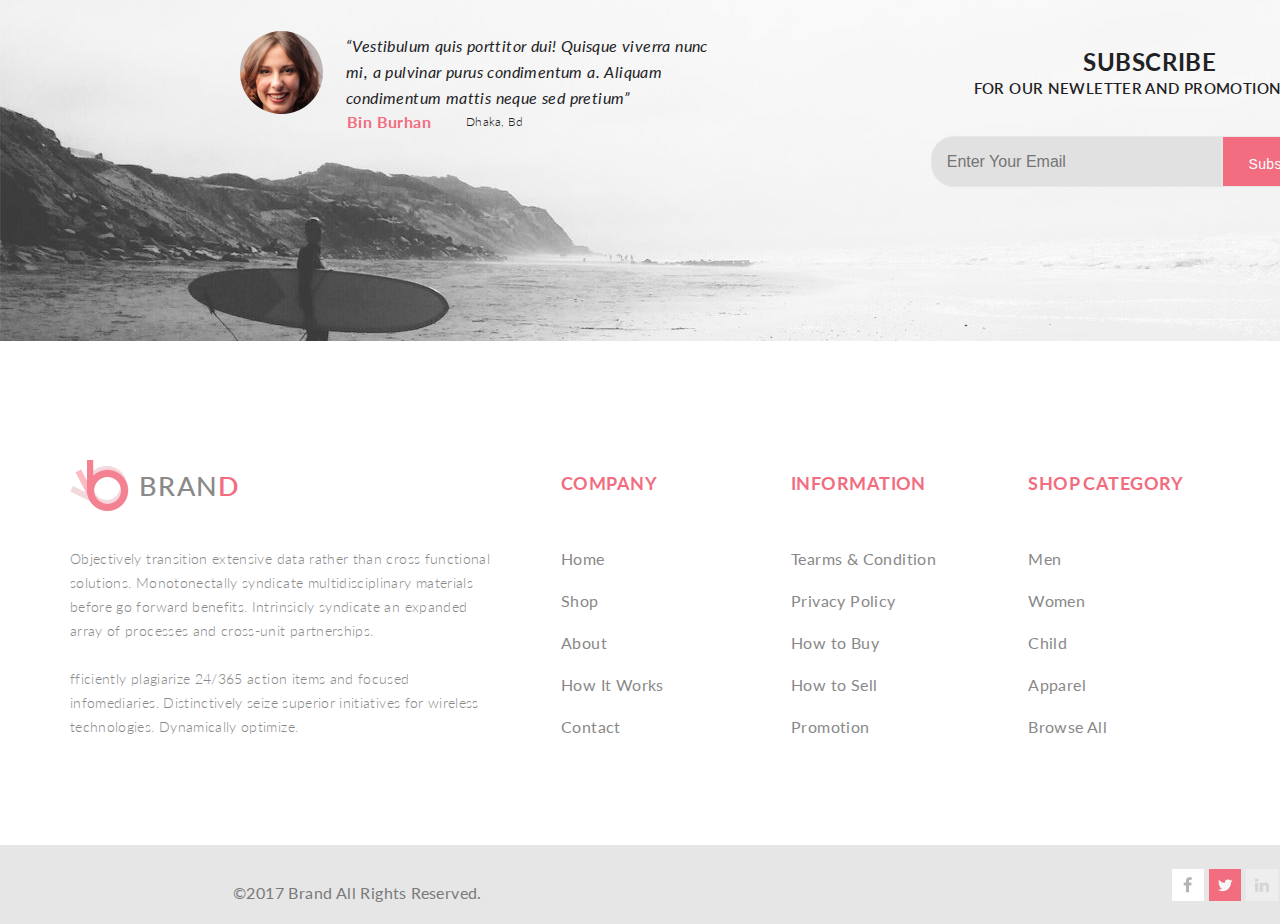
<file: ИНТЕРНЕТ-МАГАЗИН/Shopping_Cart.html>
<!DOCTYPE html>
<html lang="en">
<head>
	<meta charset="UTF-8">
	<title>Cart</title>
	<link rel="stylesheet" href="style.css">
	<link href="https://fonts.googleapis.com/css?family=Lato:300,400,400i,700,900&display=swap" rel="stylesheet">
</head>
<body>
	<div class="header2">
	  	<div class="container header_flex">
	  		
		 		<div class="header_left" style="">
					<a href="index.html"><img  class="logo"  src="img/logo.png" alt="logo_brand"></a>
					<a href="index.html" class="brand">BRAN<b><span class="red_d">D</span></b></a>
					<form action="#">
						<details>
							<summary class="header_browse">
								Browse
							</summary>
							<ul class="header_drop_list">
								<li class="header_drop_list_title">Women</li>
								<li>Dresses</li>
								<li>Tops</li>
								<li>Sweaters/Knits</li>
								<li>Jackets/Coats</li>
								<li>Blazers</li>
								<li>Denim</li>
								<li>Leggings/Pants</li>
								<li>Skirts/Shorts</li>
								<li>Accessories </li>
								<li>Bags/Purses</li>
								<li>Swimwear/Underwear</li>
								<li>Nightwear</li>
								<li>Shoes</li>
								<li>Beauty</li>
								<li class="header_drop_list_title">Men</li>
								<li>Tees/Tank tops</li>
								<li>Shirts/Polos</li>
								<li>Sweaters</li>
								<li>Sweatshirts/Hoodies</li>
								<li>Blazers</li>
								<li>Jackets/vests</li>
							</ul>
						</details>
						<input type="text" placeholder="Search for item...">
						<input type="submit" value="" class="button2_form">
					</form>
				</div>
				<div class="header_right" style="">
					<a href="#"><img src="img/cart.svg" alt="cart" class="cart"></a>
					<details class="my_account">
							<summary class="but_acc">
								My Accounts
							</summary>
					</details>
				</div>	
 	 	</div>
	</div>
	<nav class="container">
	    <ul class="menu">
	        <li class="menu__list"><a href="index.html" class="menu__link">Home</a></li>
	        <li class="menu__list">
	            <a href="#" class="menu__link">Men</a>
	            <div class="drop">
	                <div class="drop__flex">
	                    <h3 class="drop__h3">Men</h3>
	                    <ul class="drop__ul">
	                        <li><a href="#" class="drop__link">Shoes</a></li>
	                        <li><a href="#" class="drop__link">Nightwear</a></li>
	                        <li><a href="#" class="drop__link">Sweaters/Knits</a></li>
	                        <li><a href="#" class="drop__link">Jackets/Coats</a></li>
	                        <li><a href="#" class="drop__link">Blazers</a></li>
	                        <li><a href="#" class="drop__link">Denim</a></li>
	                        <li><a href="#" class="drop__link">Leggings/Pants</a></li>
	                        <li><a href="#" class="drop__link">Swimwear/Underwear</a></li>
	                        <li><a href="#" class="drop__link">Accessories</a></li>
	                    </ul>
	                </div>
	                <div class="drop__flex">
	                    <h3 class="drop__h3">Men</h3>
	                    <ul class="drop__ul">
	                        <li><a href="#" class="drop__link">Shoes</a></li>
	                        <li><a href="#" class="drop__link">Nightwear</a></li>
	                        <li><a href="#" class="drop__link">Sweaters/Knits</a></li>
	                        <li><a href="#" class="drop__link">Jackets/Coats</a></li>
	                        <li><a href="#" class="drop__link">Blazers</a></li>
	                        <li><a href="#" class="drop__link">Denim</a></li>
	                        <li><a href="#" class="drop__link">Leggings/Pants</a></li>
	                        <li><a href="#" class="drop__link">Swimwear/Underwear</a></li>
	                        <li><a href="#" class="drop__link">Accessories</a></li>
	                    </ul>
	                </div>
	                <div class="drop__flex">
	                    <h3 class="drop__h3">Men</h3>
	                    <ul class="drop__ul">
	                        <li><a href="#" class="drop__link">Shoes</a></li>
	                        <li><a href="#" class="drop__link">Nightwear</a></li>
	                        <li><a href="#" class="drop__link">Sweaters/Knits</a></li>
	                        <li><a href="#" class="drop__link">Jackets/Coats</a></li>
	                        <li><a href="#" class="drop__link">Blazers</a></li>
	                        <li><a href="#" class="drop__link">Denim</a></li>
	                        <li><a href="#" class="drop__link">Leggings/Pants</a></li>
	                        <li><a href="#" class="drop__link">Swimwear/Underwear</a></li>
	                        <li><a href="#" class="drop__link">Accessories</a></li>
	                    </ul>
	                </div>
	            </div>
	        </li>
	        <li class="menu__list"><a href="#" class="menu__link">Women</a>
	            <div class="drop">
	                <div class="drop__flex">
	                    <h3 class="drop__h3">Women</h3>
	                    <ul class="drop__ul">
	                        <li><a href="#" class="drop__link">Dresses</a></li>
	                        <li><a href="#" class="drop__link">Tops</a></li>
	                        <li><a href="#" class="drop__link">Sweaters/Knits</a></li>
	                        <li><a href="#" class="drop__link">Jackets/Coats</a></li>
	                        <li><a href="#" class="drop__link">Blazers</a></li>
	                        <li><a href="#" class="drop__link">Denim</a></li>
	                        <li><a href="#" class="drop__link">Leggings/Pants</a></li>
	                        <li><a href="#" class="drop__link">Skirts/Shorts</a></li>
	                        <li><a href="#" class="drop__link">Accessories</a></li>
	                    </ul>
	                </div>
	                <div class="drop__flex">
	                    <h3 class="drop__h3">Women</h3>
	                    <ul class="drop__ul">
	                        <li><a href="#" class="drop__link">Dresses</a></li>
	                        <li><a href="#" class="drop__link">Tops</a></li>
	                        <li><a href="#" class="drop__link">Sweaters/Knits</a></li>
	                        <li><a href="#" class="drop__link">Jackets/Coats</a></li>
	                        <li><a href="#" class="drop__link">Blazers</a></li>
	                        <li><a href="#" class="drop__link">Denim</a></li>
	                        <li><a href="#" class="drop__link">Leggings/Pants</a></li>
	                        <li><a href="#" class="drop__link">Skirts/Shorts</a></li>
	                        <li><a href="#" class="drop__link">Accessories</a></li>
	                    </ul>
	                </div>
	            </div>
	        </li>
	        <li class="menu__list"><a href="#" class="menu__link">Kids</a></li>
	        <li class="menu__list"><a href="#" class="menu__link">Accessories</a></li>
	        <li class="menu__list"><a href="#" class="menu__link">Featured</a></li>
	        <li class="menu__list"><a href="#" class="menu__link">Hot Deals</a>
	            <div class="drop drop_last">
	                <div class="drop__flex">
	                    <h3 class="drop__h3">Women</h3>
	                    <ul class="drop__ul">
	                        <li><a href="#" class="drop__link">Dresses</a></li>
	                        <li><a href="#" class="drop__link">Tops</a></li>
	                        <li><a href="#" class="drop__link">Sweaters/Knits</a></li>
	                        <li><a href="#" class="drop__link">Jackets/Coats</a></li>
	                        <li><a href="#" class="drop__link">Blazers</a></li>
	                        <li><a href="#" class="drop__link">Denim</a></li>
	                        <li><a href="#" class="drop__link">Leggings/Pants</a></li>
	                        <li><a href="#" class="drop__link">Skirts/Shorts</a></li>
	                        <li><a href="#" class="drop__link">Accessories</a></li>
	                    </ul>
	                </div>
	                <div class="drop__flex">
	                    <h3 class="drop__h3">Women</h3>
	                    <ul class="drop__ul">
	                        <li><a href="#" class="drop__link">Dresses</a></li>
	                        <li><a href="#" class="drop__link">Tops</a></li>
	                        <li><a href="#" class="drop__link">Sweaters/Knits</a></li>
	                        <li><a href="#" class="drop__link">Jackets/Coats</a></li>
	                        <li><a href="#" class="drop__link">Blazers</a></li>
	                        <li><a href="#" class="drop__link">Denim</a></li>
	                        <li><a href="#" class="drop__link">Leggings/Pants</a></li>
	                        <li><a href="#" class="drop__link">Skirts/Shorts</a></li>
	                        <li><a href="#" class="drop__link">Accessories</a></li>
	                    </ul>
	                </div>
	                <div class="drop__flex">
	                    <h3 class="drop__h3">Women</h3>
	                    <ul class="drop__ul">
	                        <li><a href="#" class="drop__link">Dresses</a></li>
	                        <li><a href="#" class="drop__link">Tops</a></li>
	                        <li><a href="#" class="drop__link">Sweaters/Knits</a></li>
	                        <li><a href="#" class="drop__link">Jackets/Coats</a></li>
	                        <li><a href="#" class="drop__link">Blazers</a></li>
	                        <li><a href="#" class="drop__link">Denim</a></li>
	                        <li><a href="#" class="drop__link">Leggings/Pants</a></li>
	                        <li><a href="#" class="drop__link">Skirts/Shorts</a></li>
	                        <li><a href="#" class="drop__link">Accessories</a></li>
	                    </ul>
	                </div>
	            </div>
	        </li>
	    </ul>
	</nav>

	<div class="new_arrivals2">
	  	<div class="container header_flex">
		 	<div class="new_arrivals_left" style="">

				<a href="#" class="new_arrivals_left_text">New Arrivals</a>

			</div>
			<div class="new_arrivals_right">
				<a href="index.html" class="new_arrivals_right_text">Home </a>/<a href="#" class="new_arrivals_right_text"> Men </a>/<a href="#" class="new_arrivals_right_text new_arrivals_right_text2 ">New Arrivals</a>
			</div>
 	 	</div>
	</div>
	<div class="title_cart">
			<ul class="title_product_details">
				<li class="product_details_text">Product&nbsp;Details</li>
				<li>unite&nbsp;Price	</li>
				<li class="quantity_text">Quantity</li>
				<li class="shipping_text">shipping</li>
				<li>Subtotal </li>
				<li class="action_text">ACTION</li>
			</ul>
	</div>
	
	<div class="Shopping_cart_items">
		<ul class="line_item_1">
			<li class="pic_item_1"><a href="index.html"><img src="img/shopping_cart_item_1.jpg" alt="pic_item_1"></a></li>
			<li class="product_name_cart"><a href="index.html">Mango People T-shirt</a>
				<ul>
					<li class="stars5"><img src="img/icon_5star.png" style="width:10%;" alt="5 stars"></li>
					<li class="color_cart">Color: <span class="red_text_cart">Red</span></li>
					<li class="size_text_cart">Size: <span class="size_cart">Xll</span> </li>
				</ul>			
			</li>
			<li class="price_shopping_cart">$150</li>
			<li class="quantity_cart"><input type="number" class="quantity_area"></li>
			<li class="delivery_cart">FREE</li>
			<li class="shipping_cart">$300</li>
			<li><a href="#"><img src="img/delete_icon.jpg" class="delete_icon_cart" alt="delete item"></a></li>	
		</ul>
		<ul class="line_item_2">
			<li class="pic_item_2"><a href="index.html"><img src="img/shopping_cart_item_2.jpg" alt="pic_item_2"></a></li>
			<li class="product_name_cart"><a href="index.html">Mango People T-shirt</a>
				<ul>
					<li class="stars5"><img src="img/icon_5star.png"  style="width:10%"  alt="5 stars"></li>
					<li class="color_cart">Color: <span class="red_text_cart">Red</span></li>
					<li class="size_text_cart">Size: <span class="size_cart">Xll</span> </li>
				</ul>			
			</li>
			
			<li class="price_shopping_cart">$150</li>
			<li class="quantity_cart"><input type="number" class="quantity_area"></li>
			<li class="delivery_cart">FREE</li>
			<li class="shipping_cart">$300</li>
			<li><a href="#"><img src="img/delete_icon.jpg" class="delete_icon_cart" alt="delete item"></a></li>	
		</ul>
		<ul class="line_item_3">
			<li class="pic_item_3"><a href="index.html"><img src="img/shopping_cart_item_3.jpg" alt="pic_item_3"></a></li>
			<li class="product_name_cart"><a href="index.html">Mango People T-shirt</a>
				<ul>
					<li class="stars5"><img src="img/icon_5star.png" style="width:10%;" alt="5 stars"></li>
					<li class="color_cart">Color: <span class="red_text_cart">Red</span></li>
					<li class="size_text_cart">Size: <span class="size_cart">Xll</span> </li>
				</ul>			
			</li>
			
			<li class="price_shopping_cart">$150</li>
			<li class="quantity_cart"><input type="number" class="quantity_area"></li>
			<li class="delivery_cart">FREE</li>
			<li class="shipping_cart">$300</li>
			<li><a href="#"><img src="img/delete_icon.jpg" class="delete_icon_cart" alt="delete"></a></li>	
		</ul>
	</div>

	<div class="clear_and_continue">
	  	<div class="container header_flex">
		 	<div class="clean_cart_left" style="">

				<a href="img/Clear_Shopping_Cart.html" class="clean_shopping_cart">cLEAR SHOPPING CART</a>

			</div>
			<div class="continue_right" style="">
				<a href="index.html" class="continue_shopping_cart">cONTINUE sHOPPING</a>
			</div>
 	 	</div>
	</div>

	<div class="complete_order">
		<ul class="shipping_address">
			<li class="address">Shipping Address</li>
			<li>
				<select class="address_options" name="address_options"><option class="drop_list_address" value="user topic">Bangladesh</option>
				</select>
			</li>
			<li><input type="text" class="field_shopping_cart" placeholder="State..."></li>
			<li><input type="text" class="field_shopping_cart" placeholder="Postcode / Zip..."></li>
			<li class="get_quote"><a href="#">get a quote</a></li>
		</ul>
		<ul class="coupon_discount">
			<li class="coupon">coupon discount</li>
			<li class="coupon_code">Enter your coupon code if you have one</li>
			<li><input type="text" class="field_shopping_cart" placeholder="Enter your coupon code..."></li>
			<li class="coupon_apply">Apply coupon</li>
		</ul>
		<ul class="grand_total">
			<li class="sub_total">Sub total     $900</li>
			<li class="total">GRAND TOTAL  <span class="red_d">$900</span> </li>
			<li class="button_finish_order"><a href="#">proceed to checkout</a></li>
		</ul>
		
	</div>

	<div class="feedback_subscribe">
		<div class="feedback">
			<img src="img/avatar_pic.png" class="avatar" alt="avatar_feedback">
			<p class="feedback_text">
				“Vestibulum quis porttitor dui! Quisque viverra nunc mi, 
				a pulvinar purus condimentum a. Aliquam condimentum mattis neque sed pretium”
			</p>
			<p class="signature">
				Bin Burhan
			</p> 
			<p class="signature_details">
				Dhaka, Bd
			</p>
		</div>
		<div class="subscribe">
			<p class="text_subscribe">
				Subscribe
			</p>
			<p class="text2_subscribe">
				 FOR OUR NEWLETTER AND PROMOTION
			</p>
			<form action="#">
				<input class="email_type" type="text" name="subscribe" placeholder="Enter Your Email">
				<input type="submit" value="Subscribe" class="submit_button">
			</form>
		</div>
	</div>
	
	<footer class="footer_links">
		<ul>
			<li class="brand_title">
				<a href="index.html"><img src="img/logo.png" class="logo_footer" alt="logo footer"></a>
				<a href="index.html"><div class="brand_text_title">BRAN<span class="red_d">D</span>
					</div></a>
			</li>
		
			<li class="brand_text">Objectively transition extensive data rather than cross functional solutions. Monotonectally syndicate multidisciplinary materials before go forward benefits. Intrinsicly syndicate an expanded array of processes and cross-unit partnerships. <br><br>

			fficiently plagiarize 24/365 action items and focused infomediaries.
			Distinctively seize superior initiatives for wireless technologies. Dynamically optimize.</li>
		</ul>
		<ul>
			<li class="company_title">COMPANY</li>
			<li class="company_text"><a href="index.html">Home</a></li>
			<li class="company_text"><a href="#">Shop</a></li>
			<li class="company_text"><a href="#">About</a></li>
			<li class="company_text"><a href="#">How&nbsp;It&nbsp;Works</a></li>
			<li class="company_text"><a href="#">Contact</a></li>
		</ul>
		<ul>
			<li class="information_title">INFORMATION</li>
			<li class="information_text"><a href="#">Tearms&nbsp;&&nbsp;Condition</a></li>
			<li class="information_text"><a href="#">Privacy&nbsp;Policy</a></li>
			<li class="information_text"><a href="#">How&nbsp;to&nbsp;Buy</a></li>
			<li class="information_text"><a href="#">How&nbsp;to&nbsp;Sell</a></li>
			<li class="information_text"><a href="#">Promotion</a></li>
		</ul>
		<ul>
			<li class="shop_title">SHOP&nbsp;CATEGORY</li>
			<li class="shop_text"><a href="#">Men</a></li>
			<li class="shop_text"><a href="#">Women</a></li>
			<li class="shop_text"><a href="#">Child</a></li>
			<li class="shop_text"><a href="#">Apparel</a></li>
			<li class="shop_text"><a href="#">Browse All</a></li>
		</ul>
	</footer>

	<footer class="footer_bottom">
		<a href="index.html"><p class="foot_left">&copy;2017 Brand All Rights Reserved.</p></a>
		<a href="#"  class="facebook_icon"><img src="img/facebook_icon.jpg" alt="facebook_icon"></a>
		<a href="#"  class="twitter_icon"><img src="img/twitter_icon.jpg" alt="twitter_icon"></a>
		<a href="#"  class="instagram_icon"><img src="img/instagram_icon.jpg" alt="instagram_icon"></a>
		<a href="#"  class="pinterest_icon"><img src="img/pinterest_icon.jpg" alt="pinterest_icon"></a>
		<a href="#"  class="google_icon"><img src="img/google_icon.jpg" alt="google_icon"></a>
	</footer>
	
</body>
</html>
</file>
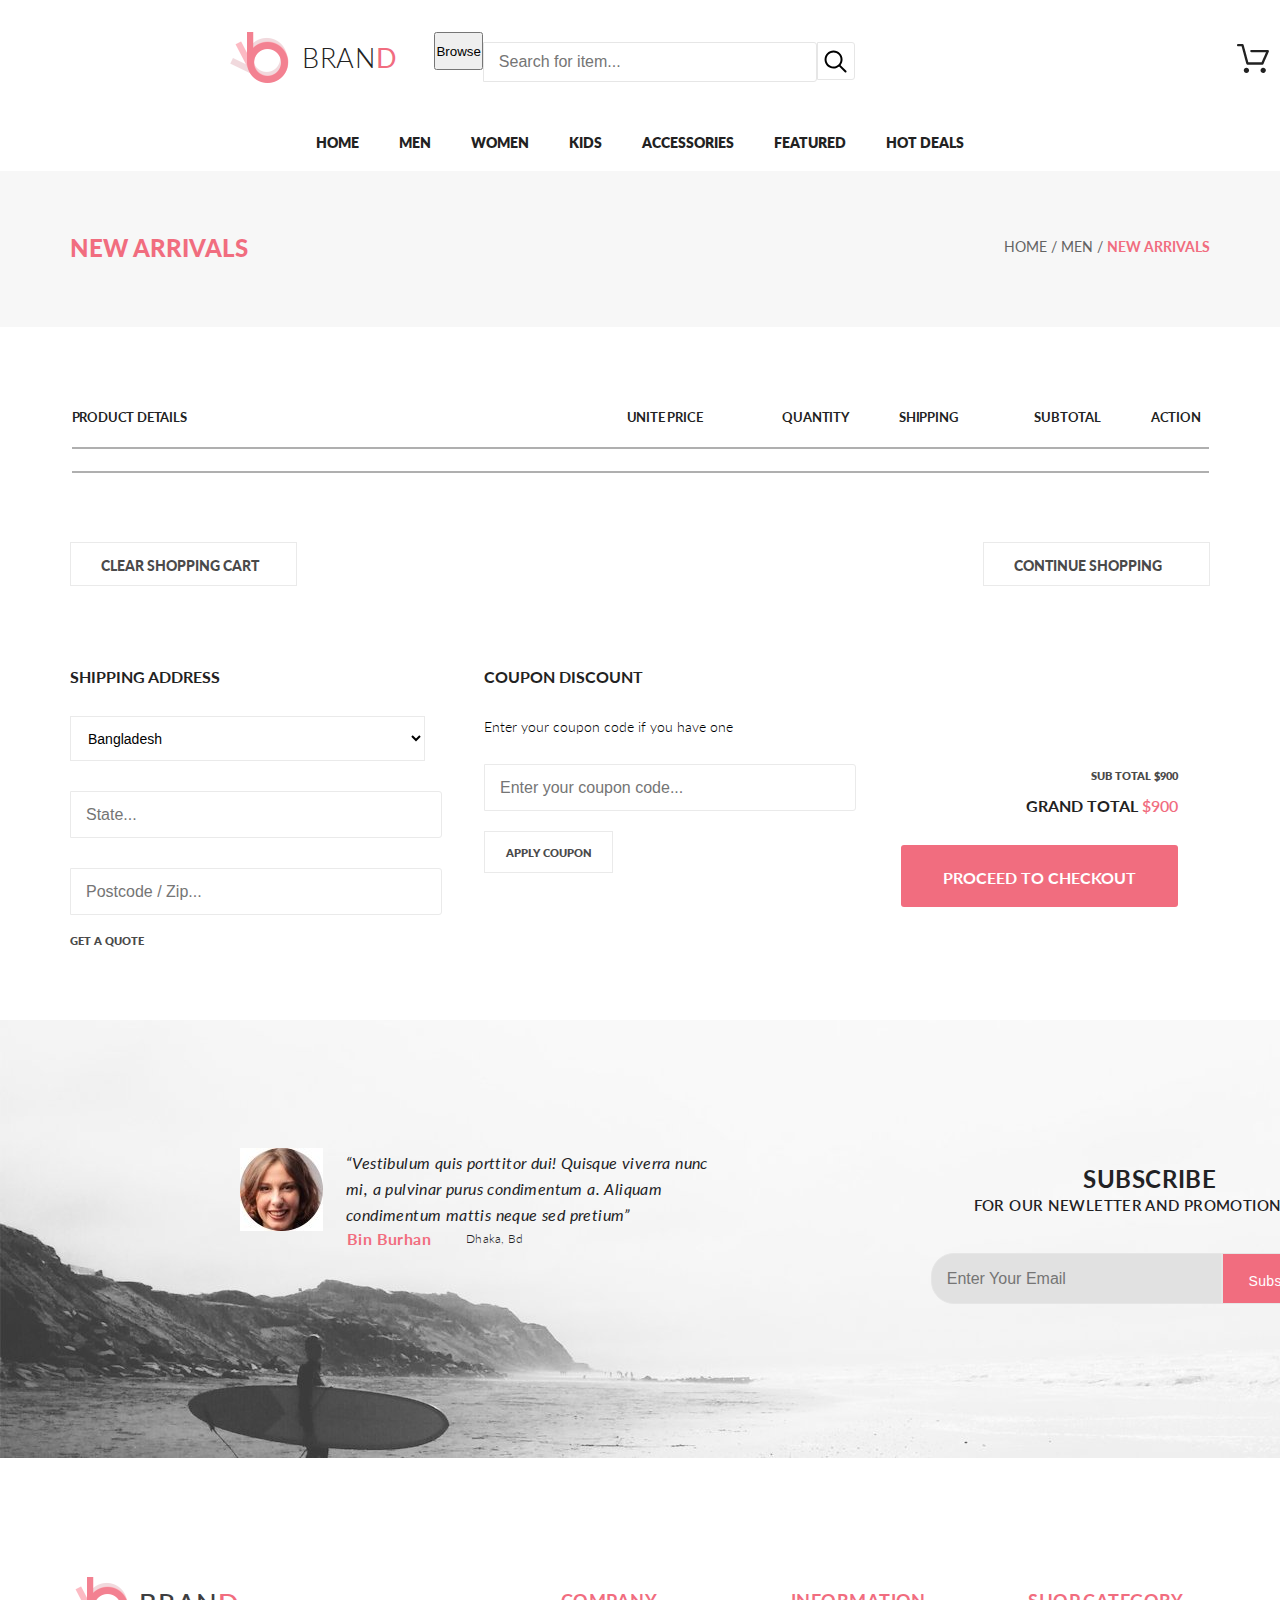
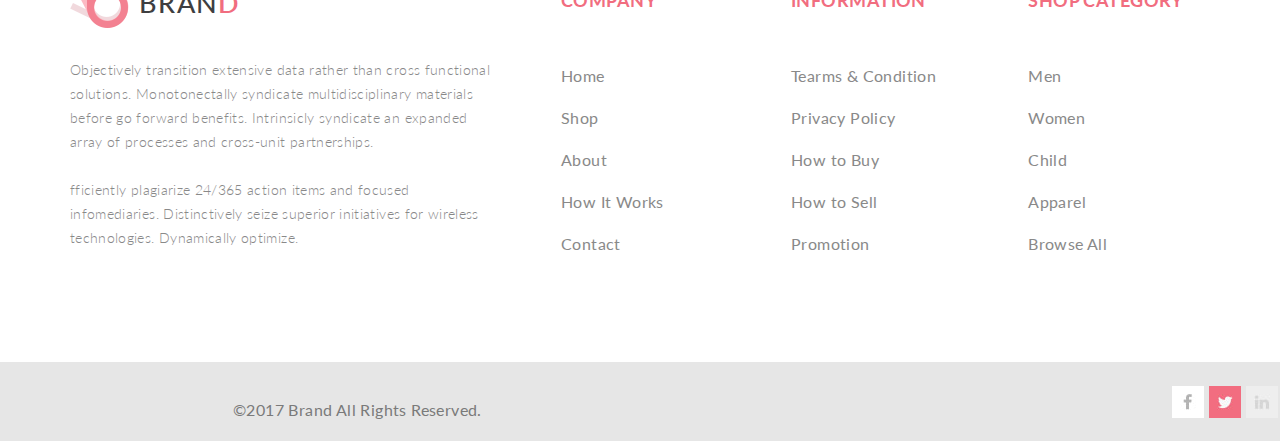
<file: ИНТЕРНЕТ-МАГАЗИН/img/Clear_Shopping_Cart.html>
<!DOCTYPE html>
<html lang="en">
<head>
	<meta charset="UTF-8">
	<title>Clear Cart</title>
	<link rel="stylesheet" href="../style.css">
	<link href="https://fonts.googleapis.com/css?family=Lato:300,400,400i,700,900&display=swap" rel="stylesheet">
</head>
<body>
	<div class="header2">
	  	<div class="container header_flex">
	  		
		 		<div class="header_left" style="">

					<a href="" class="logo">
						<img src="logo.png" alt="logo">   
					</a>
					<a href="../index.html" class="brand">BRAN<b><span style="color: #f16d7f">D</span><b>
					</a>

					<form action="#">
						<button class="button_form">Browse</button>
						<input type="text" placeholder="Search for item...">
						<input type="submit" value="" class="button2_form">
					</form>
				</div>
				<div class="header_right" style="">
					<a href="#"><img src="cart.svg" alt="cart" class="cart"></a>
					<a href="" class="my_account"><button class="button_my_account">My Account</button></a>
				</div>	
 	 	</div>
	</div>

	<nav class="container">
	    <ul class="menu">
	        <li class="menu__list"><a href="#" class="menu__link">Home</a></li>
	        <li class="menu__list">
	            <a href="#" class="menu__link">Men</a>
	            <div class="drop">
	                <div class="drop__flex">
	                    <h3 class="drop__h3">Men</h3>
	                    <ul class="drop__ul">
	                        <li><a href="#" class="drop__link">Shoes</a></li>
	                        <li><a href="#" class="drop__link">Nightwear</a></li>
	                        <li><a href="#" class="drop__link">Sweaters/Knits</a></li>
	                        <li><a href="#" class="drop__link">Jackets/Coats</a></li>
	                        <li><a href="#" class="drop__link">Blazers</a></li>
	                        <li><a href="#" class="drop__link">Denim</a></li>
	                        <li><a href="#" class="drop__link">Leggings/Pants</a></li>
	                        <li><a href="#" class="drop__link">Swimwear/Underwear</a></li>
	                        <li><a href="#" class="drop__link">Accessories</a></li>
	                    </ul>
	                </div>
	                <div class="drop__flex">
	                    <h3 class="drop__h3">Men</h3>
	                    <ul class="drop__ul">
	                        <li><a href="#" class="drop__link">Shoes</a></li>
	                        <li><a href="#" class="drop__link">Nightwear</a></li>
	                        <li><a href="#" class="drop__link">Sweaters/Knits</a></li>
	                        <li><a href="#" class="drop__link">Jackets/Coats</a></li>
	                        <li><a href="#" class="drop__link">Blazers</a></li>
	                        <li><a href="#" class="drop__link">Denim</a></li>
	                        <li><a href="#" class="drop__link">Leggings/Pants</a></li>
	                        <li><a href="#" class="drop__link">Swimwear/Underwear</a></li>
	                        <li><a href="#" class="drop__link">Accessories</a></li>
	                    </ul>
	                </div>
	                <div class="drop__flex">
	                    <h3 class="drop__h3">Men</h3>
	                    <ul class="drop__ul">
	                        <li><a href="#" class="drop__link">Shoes</a></li>
	                        <li><a href="#" class="drop__link">Nightwear</a></li>
	                        <li><a href="#" class="drop__link">Sweaters/Knits</a></li>
	                        <li><a href="#" class="drop__link">Jackets/Coats</a></li>
	                        <li><a href="#" class="drop__link">Blazers</a></li>
	                        <li><a href="#" class="drop__link">Denim</a></li>
	                        <li><a href="#" class="drop__link">Leggings/Pants</a></li>
	                        <li><a href="#" class="drop__link">Swimwear/Underwear</a></li>
	                        <li><a href="#" class="drop__link">Accessories</a></li>
	                    </ul>
	                </div>
	            </div>
	        </li>
	        <li class="menu__list"><a href="#" class="menu__link">Women</a>
	            <div class="drop">
	                <div class="drop__flex">
	                    <h3 class="drop__h3">Women</h3>
	                    <ul class="drop__ul">
	                        <li><a href="#" class="drop__link">Dresses</a></li>
	                        <li><a href="#" class="drop__link">Tops</a></li>
	                        <li><a href="#" class="drop__link">Sweaters/Knits</a></li>
	                        <li><a href="#" class="drop__link">Jackets/Coats</a></li>
	                        <li><a href="#" class="drop__link">Blazers</a></li>
	                        <li><a href="#" class="drop__link">Denim</a></li>
	                        <li><a href="#" class="drop__link">Leggings/Pants</a></li>
	                        <li><a href="#" class="drop__link">Skirts/Shorts</a></li>
	                        <li><a href="#" class="drop__link">Accessories</a></li>
	                    </ul>
	                </div>
	                <div class="drop__flex">
	                    <h3 class="drop__h3">Women</h3>
	                    <ul class="drop__ul">
	                        <li><a href="#" class="drop__link">Dresses</a></li>
	                        <li><a href="#" class="drop__link">Tops</a></li>
	                        <li><a href="#" class="drop__link">Sweaters/Knits</a></li>
	                        <li><a href="#" class="drop__link">Jackets/Coats</a></li>
	                        <li><a href="#" class="drop__link">Blazers</a></li>
	                        <li><a href="#" class="drop__link">Denim</a></li>
	                        <li><a href="#" class="drop__link">Leggings/Pants</a></li>
	                        <li><a href="#" class="drop__link">Skirts/Shorts</a></li>
	                        <li><a href="#" class="drop__link">Accessories</a></li>
	                    </ul>
	                </div>
	            </div>
	        </li>
	        <li class="menu__list"><a href="#" class="menu__link">Kids</a></li>
	        <li class="menu__list"><a href="#" class="menu__link">Accessories</a></li>
	        <li class="menu__list"><a href="#" class="menu__link">Featured</a></li>
	        <li class="menu__list"><a href="#" class="menu__link">Hot Deals</a>
	            <div class="drop drop_last">
	                <div class="drop__flex">
	                    <h3 class="drop__h3">Women</h3>
	                    <ul class="drop__ul">
	                        <li><a href="#" class="drop__link">Dresses</a></li>
	                        <li><a href="#" class="drop__link">Tops</a></li>
	                        <li><a href="#" class="drop__link">Sweaters/Knits</a></li>
	                        <li><a href="#" class="drop__link">Jackets/Coats</a></li>
	                        <li><a href="#" class="drop__link">Blazers</a></li>
	                        <li><a href="#" class="drop__link">Denim</a></li>
	                        <li><a href="#" class="drop__link">Leggings/Pants</a></li>
	                        <li><a href="#" class="drop__link">Skirts/Shorts</a></li>
	                        <li><a href="#" class="drop__link">Accessories</a></li>
	                    </ul>
	                </div>
	                <div class="drop__flex">
	                    <h3 class="drop__h3">Women</h3>
	                    <ul class="drop__ul">
	                        <li><a href="#" class="drop__link">Dresses</a></li>
	                        <li><a href="#" class="drop__link">Tops</a></li>
	                        <li><a href="#" class="drop__link">Sweaters/Knits</a></li>
	                        <li><a href="#" class="drop__link">Jackets/Coats</a></li>
	                        <li><a href="#" class="drop__link">Blazers</a></li>
	                        <li><a href="#" class="drop__link">Denim</a></li>
	                        <li><a href="#" class="drop__link">Leggings/Pants</a></li>
	                        <li><a href="#" class="drop__link">Skirts/Shorts</a></li>
	                        <li><a href="#" class="drop__link">Accessories</a></li>
	                    </ul>
	                </div>
	                <div class="drop__flex">
	                    <h3 class="drop__h3">Women</h3>
	                    <ul class="drop__ul">
	                        <li><a href="#" class="drop__link">Dresses</a></li>
	                        <li><a href="#" class="drop__link">Tops</a></li>
	                        <li><a href="#" class="drop__link">Sweaters/Knits</a></li>
	                        <li><a href="#" class="drop__link">Jackets/Coats</a></li>
	                        <li><a href="#" class="drop__link">Blazers</a></li>
	                        <li><a href="#" class="drop__link">Denim</a></li>
	                        <li><a href="#" class="drop__link">Leggings/Pants</a></li>
	                        <li><a href="#" class="drop__link">Skirts/Shorts</a></li>
	                        <li><a href="#" class="drop__link">Accessories</a></li>
	                    </ul>
	                </div>
	            </div>
	        </li>
	    </ul>
	</nav>

	<div class="new_arrivals2">
	  	<div class="container header_flex">
		 	<div class="new_arrivals_left" style="">

				<a href="#" class="new_arrivals_left_text">New Arrivals</a>

			</div>
			<div class="new_arrivals_right" style="">
				<a href="" class="new_arrivals_right_text">Home / Men / <span class="new_arrivals_right_text2"> New Arrivals</span></a>
			</div>
 	 	</div>
	</div>
	<div class="title_cart">
			<ul class="title_product_details">
				<li class="product_details_text">Product&nbsp;Details</li>
				<li>unite&nbsp;Price	</li>
				<li class="quantity_text">Quantity</li>
				<li class="shipping_text">shipping</li>
				<li>Subtotal </li>
				<li class="action_text">ACTION</li>
			</ul>
	</div>
	
	<div class="Shopping_cart_items">
		<ul class="line_item_1">
		
		</ul>
		
	</div>

	<div class="clear_and_continue">
	  	<div class="container header_flex">
		 	<div class="clean_cart_left" style="">

				<a href="#" class="clean_shopping_cart">cLEAR SHOPPING CART</a>

			</div>
			<div class="continue_right" style="">
				<a href="../index.html" class="continue_shopping_cart">cONTINUE sHOPPING</a>
			</div>
 	 	</div>
	</div>

	<div class="complete_order">
		<ul class="shipping_address">
			<li class="address">Shipping Address</li>
			<select class="address_options" name="address_options"><option class="drop_list_address" value="user topic">Bangladesh</option></select>
			<li><input type="text" class="field_shopping_cart" placeholder="State..."></li>
			<li><input type="text" class="field_shopping_cart" placeholder="Postcode / Zip..."></li>
			<a href="#"><li class="get_quote">get a quote</li></a>
		</ul>
		<ul class="coupon_discount">
			<li class="coupon">coupon discount</li>
			<li class="coupon_code">Enter your coupon code if you have one</li>
			<li><input type="text" class="field_shopping_cart" placeholder="Enter your coupon code..."></li>
			<li class="coupon_apply">Apply coupon</li>
		</ul>
		<ul class="grand_total">
			<li class="sub_total">Sub total     $900</li>
			<li class="total">GRAND TOTAL  <span class="red_d">$900</span> </li>
			<a href=""><li class="button_finish_order">proceed to checkout</li></a>
		</ul>
	</div>
	<div class="feedback_subscribe">
		<div class="feedback">
			<img src="avatar.jpg" class="avatar" alt="avatar_feedback">
			<p class="feedback_text">
				“Vestibulum quis porttitor dui! Quisque viverra nunc mi, 
				a pulvinar purus condimentum a. Aliquam condimentum mattis neque sed pretium”
			</p>
			<p class="signature">
				Bin Burhan
			</p> 
			<p class="signature_details">
				Dhaka, Bd
			</p>
		</div>
		<div class="subscribe">
			<p class="text_subscribe">
				Subscribe
			</p>
			<p class="text2_subscribe">
				 FOR OUR NEWLETTER AND PROMOTION
			</p>
			<form action="#">
				<input class="email_type" type="text" name="subscribe" placeholder="Enter Your Email">
				<input type="submit" value="Subscribe" class="submit_button">
			</form>
		</div>
	</div>
	
	<footer class="footer_links">
		<ul>
			<a href="../index.html"><li class="brand_title"><img src="logo.png" class="logo_footer" alt=""><span class="brand_text_title">BRAN<span class="red_d">D</span></span></li></a>
			<li class="brand_text">Objectively transition extensive data rather than cross functional solutions. Monotonectally syndicate multidisciplinary materials before go forward benefits. Intrinsicly syndicate an expanded array of processes and cross-unit partnerships. <br><br>

			fficiently plagiarize 24/365 action items and focused infomediaries.
			Distinctively seize superior initiatives for wireless technologies. Dynamically optimize.</li>
		</ul>
		<ul>
			<li class="company_title">COMPANY</li>
			<a href=""><li class="company_text">Home</li></a>
			<a href=""><li class="company_text">Shop</li></a>
			<a href=""><li class="company_text">About</li></a>
			<a href=""><li class="company_text">How&nbsp;It&nbsp;Works</li></a>
			<a href=""><li class="company_text">Contact</li></a>
		</ul>
		<ul>
			<li class="information_title">INFORMATION</li>
			<a href=""><li class="information_text">Tearms&nbsp;&&nbsp;Condition</li></a>
			<a href=""><li class="information_text">Privacy&nbsp;Policy</li></a>
			<a href=""><li class="information_text">How&nbsp;to&nbsp;Buy</li></a>
			<a href=""><li class="information_text">How&nbsp;to&nbsp;Sell</li></a>
			<a href=""><li class="information_text">Promotion</li></a>
		</ul>
		<ul>
			<li class="shop_title">SHOP&nbsp;CATEGORY</li>
			<a href=""><li class="shop_text">Men</li></a>
			<a href=""><li class="shop_text">Women</li></a>
			<a href=""><li class="shop_text">Child</li></a>
			<a href=""><li class="shop_text">Apparel</li></a>
			
			<a href=""><li class="shop_text">Browse All</li></a>
		</ul>
	</footer>
	<footer class="footer_bottom">
		<a href="../index.html"><p class="foot_left">&copy;2017 Brand All Rights Reserved.</p></a>
		<a href=""  class="facebook_icon"><img src="facebook_icon.jpg" alt="facebook_icon"></a>
		<a href=""  class="twitter_icon"><img src="twitter_icon.jpg" alt="twitter_icon"></a>
		<a href=""  class="instagram_icon"><img src="instagram_icon.jpg" alt="instagram_icon"></a>
		<a href=""  class="pinterest_icon"><img src="pinterest_icon.jpg" alt="pinterest_icon"></a>
		<a href=""  class="google_icon"><img src="google_icon.jpg" alt="google_icon"></a>
	</footer>
	
</body>
</html>
</file>
<file: ИНТЕРНЕТ-МАГАЗИН/style.css>
* {
	margin: 0;
	padding: 0;
}

body{
	font-family:'Lato', sans-serif;
}


a{
text-decoration: none;
/*color: #222222;*/
}


.container {
	font-family: Lato;
	margin-left: auto;
    margin-right: auto;
	width: 1140px;
	margin: 0 auto;
}


.header {

	margin-left: auto;
    margin-right: auto;
    width:1600px;
	box-shadow: 0px 0px 10px 0px rgba(0,0,0,0.17);
	height: 117px;
	background-color:#ffffff;
	border: 1.0px solid #ececec;
}

.header_flex{
	display: flex;
	height: 100%;
	justify-content:space-between;

}


.logo{
	margin-bottom: 10px;

}


.brand {
    font-size: 27px;
    line-height: 32px;
    font-weight: 300;
    text-transform: uppercase;
    letter-spacing: 0.025em;
    color: #222222;
    margin-left: 13px;
    text-align: center;
    margin-top: 10px;
}


.logo:hover{
	/*transition: transform 1.5s;
	transform: translate(480px, 170px) scale(2);*/
	filter: saturate(300%);
}

.brand:hover{
	/*transition: transform 1.5s;
	transform: translate(450px, 200px) scale(2);*/
	filter: saturate(300%);
}


.header_right,
.header_left{
	display: flex;
	margin-top: 32px;
}

form{
	display: flex;
	margin-left:37px;
    height: 38px;
}

input{
	font-size: 16px;
	padding-left: 15px;
	width: 317px;
    height: 38px;
    background-color: #ffffff;
    border: 1.0px solid #e6e6e6;
    border-radius: 0.0px 3.0px 3.0px 0.0px;
    color: #222222;
    margin-top: 10px;
}

.header_browse{
	font-size: 14px;
	line-height: 32px;
	width: 87px;
	color: #222222;
	border: 1.0px solid #e6e6e6;
	border-radius: 3.0px 0.0px 0.0px 3.0px;
	margin-top: 10px;
	text-align: center;
}	


.button2_form{
	background: url(img/search.svg) no-repeat 50% 50%;
	width: 38px;
    float: right;
    border: 1.0px solid #e6e6e6;
    margin-top: 10px;
}

.button2_form:hover{
	cursor: pointer;
}

.header_browse,
.button2_form{
	height: 38px;
	border: 1.0px solid #e6e6e6;
	background-color: #ffffff;
}



.header_drop_list{
	font-size: 14px;
	line-height: 28px;
	font-weight: 300;
	letter-spacing: 0.025em;
	color: #232323;
	width: 210px;
	height: 607px;
	background-color: #ffffff;
	border-radius: 5.0px;
}

.header_drop_list_title {
	font-size: 16px !important;
	line-height: 32px !important;
	font-weight:500 !important;
	letter-spacing: 0.025em !important;
	color: #232323 !important;
}

.product_checkbox_sizes{
	width: 13px;
	height: 13px;
	background-color: #ffffff;
	border: 1.0px solid #ebebeb;
	margin-right: 7px;
}

label{
	font-size: 14px;
	line-height: 20px;
	font-weight: 400;
	text-transform: uppercase;
	color: #6f6e6e;
	letter-spacing: 2px;
}












.cart{
	margin-top: 10px;

}


.cart:hover{
	transform: scale(1.2);
	filter: brightness(1.5);
	box-shadow:0px 2px 5px 2px rgba(0,0,0,0.17);
}




.but_acc{
	width: 130px;
	height: 38px;
	background-color: #f16d7f;
	border-radius: 3.0px;
	font-size: 15px;
	line-height: 32px;
	font-weight: 400;
	letter-spacing: 0.025em;
	color: #ffffff;
	margin-top: 10px;
	padding-top: 5px;
	padding-left: 15px;
}


.but_acc:hover{
	cursor: pointer;
	filter: saturate(200%);
	box-shadow:0px 2px 5px 2px rgba(0,0,0,0.17);
}


.but_acc:active{
	cursor: pointer;
	box-shadow: 0px 3px 5px 5px rgba(0,0,0,0.22);
}


.my_account{
	margin-left: 26px;
}


.menu {
    display: flex;
    justify-content: center;
    list-style: none;
}


.menu__list {
    position: relative;
}

.menu__link {
    color: #222222;
    font-size: 14px;
    font-weight: 800;
    text-transform: uppercase;
    display: block;
    padding: 20px;
}

.menu__list:hover .drop{
    display: flex;
}

.drop {
    padding: 12px 20px;
    /*border-radius: 5px;*/
    background-color: #ffffff;
    /*border: 1px solid #ececec;*/
    display: none;
    position: absolute;
    top: 50px;
    left: -4px;
}

.drop::before {
    content: "";
    display: block;
    width: 12px;
    height: 12px;
    background-color: #fff;
    position: absolute;
    top: -7px;
    left: 32px;
    /*transform: rotate(45deg);*/
    /*border-top: 1px solid #e8e8e8;
    border-left: 1px solid #e8e8e8;*/
}

.drop__h3 {
    color: #232323;
    font-size: 14px;
    font-weight: 600;
    text-transform: uppercase;
    letter-spacing: 0.35px;
    width: 235px;
    /*border-bottom: 1px solid #e8e8e8;*/
    padding-bottom: 8px;
    padding-top: 8px;
    margin-bottom: 8px;
}

.drop_last {
    left: auto;
    right: -5px;
}

.drop_last::before {
    left: auto;
    right: 52px;
}

.drop__flex {
    margin-right: 46px;
}

.drop__flex:last-of-type {
    margin-right: 0;
}

.drop__ul {
    list-style-type: none;
}

.drop__link {
    color: #646464;
    font-size: 14px;
    font-weight: 400;
    letter-spacing: 0.35px;
    line-height: 28px;
}



.promo {
    height: 613px;
    background-color: #e8e8e8;
}

.promo__flex {
    height: 100%;
    background-image: url(img/promo.jpg);
    background-position: 0 -52px;
    display: flex;
    align-items: center;
}

.promo__content {
    border-left: 12px solid #f16d7f;
    padding-left: 12px;
}

.promo__text {
    color: #222222;
    font-size: 40px;
    font-weight: 900;
    text-transform: uppercase;
    line-height: 31px;
}

.promo__text_big {
    font-size: 60px;
    line-height: 43px;
    margin-bottom: 20px;
}



.banners_flex{
	height: 100%;
	margin-top: 98px;
}



.banners{
	display: flex;
	margin-left: auto;
    margin-right: auto;
	/*justify-content:space-around; */  /*space-between  center*/
	flex-wrap: wrap;
	/*align-items: center;*/
}


.banner1{
	width: 560px;
	height: 542px;
	margin-right:20px;
	margin-bottom: 20px;
	background-image: url('img/layer_30_1149.jpg');
	
}



.hot_deal{
	width: 136px;
    height: 32px;
    font-size: 18px;
    font-weight: 900;
    text-transform: uppercase;
    letter-spacing: 0.025em;
    color: #222222;
    width: 175px;
	padding-top: 20px;
	margin-left: 20px;
}


.for_men{
	
    height: 20px;
    font-size:27px;
    font-weight: 900;
    text-transform: uppercase;
    letter-spacing: 0.025em;
    color: #f16d7f;
	margin-left: 20px;
}



.banner2{
	width: 560px;
 	height: 261px;
 	margin-top: 0px;
 	background-image: url('img/layer_32_1151.jpg');
}


.offer_30{
	width: 136px;
    height: 32px;
    font-size: 18px;
    font-weight: 900;
    text-transform: uppercase;
    letter-spacing: 0.025em;
    color: #222222;
    width: 175px;
	padding-top: 20px;
	margin-left: 20px;
}


.for_women{
    height: 50px;
    font-size:27px;
    font-weight: 900;
    text-transform: uppercase;
    letter-spacing: 0.025em;
    color: #f16d7f;
	margin-left: 20px;
}



.banner3{
	width: 560px;
	height: 542px;
	margin-right:0px;
	margin-top: 20px;
	background-image: url('img/layer_31_1150.jpg');
}


.new_arriv{
    height: 32px;
    font-size: 18px;
    font-weight: 900;
    text-transform: uppercase;
    letter-spacing: 0.025em;
    color: #222222;
	padding-top: 20px;
	margin-left: 20px;
}

.for_kids{
	height: 50px;
    font-size:27px;
    font-weight: 900;
    text-transform: uppercase;
    letter-spacing: 0.025em;
    color: #f16d7f;
	margin-left: 20px;
}



.banner4{
	width: 560px;
	height: 261px;
	background-color: #dadad2;
	margin-top: 20px;
	background-image: url('img/layer_37_1180.jpg');
	background-repeat: no-repeat;
	background-position:right;
	/*background-image: url(img/rectangle_19_copy_3_1144.jpg);*/
}

.layer4{
	width: 411px;
	height: 240px;
	margin-left: 150px;
	
}
	

.trendy	{
    height: 32px;
    font-size: 18px;
    font-weight: 900;
    text-transform: uppercase;
    letter-spacing: 0.025em;
    color: #222222;
	padding-top: 20px;
	margin-left: 20px;
}


.accesories{
	height: 50px;
    font-size:27px;
    font-weight: 900;
    text-transform: uppercase;
    letter-spacing: 0.025em;
    color: #f16d7f;
	margin-left: 20px;
}


.banner1_4{
	margin-bottom: 25px;
}



.fetured_items_text{
	text-align: center;
	margin-top: 25px;
	font-size: 30px;
    line-height: 54px;
    font-weight: 700;
    letter-spacing: 0.025em;
    color: #222222;
    margin-bottom:22px;
    list-style: none; 
}


.Fetured_Items{
	display: flex;
	margin-left: auto;
    margin-right: auto;
    width: 1140px;
	flex-wrap: wrap;
	justify-content:center;
	justify-content:space-around;
}


.items{
	width: 261px;
	height: 279px;
	margin-bottom:38px;
}


.img_item:hover {
	filter: brightness(50%);
}



.item_background{
	background-image: url('img/item_background');
	width: 275px;
	height: 376px;
	margin-bottom: 28px;	
}

/*.item_background:hover{
	box-shadow: 0px 5px 8px 0px  rgba(0,0,0,0.15);
}*/

.item_background:hover .add_to_cart{
	display: flex;
}

.item_name a{
	font-size: 13px;
	line-height: 1.2;
	font-weight: 600;
	text-transform: uppercase;
	color: #222222;
	margin: 19px auto auto 21px;
}

.item_price{
	font-size: 16px;
	font-weight: 700;
	text-transform: uppercase;
	color: #f16d7f;
	margin: 17px auto auto 21px;
}


.items{
	position: relative;
}

.add_to_cart{
	position: absolute;
	top: 98px;
	left: 70px;
	bottom:auto;
	right: auto;
    font-size: 13px;
    font-weight: 700;
    text-align: center;
    color: #ffffff;
    display: none;
    justify-content: center;
    align-items: center;
    border: 1px solid #ffffff;
    width: 123px;
    height: 37px;
    line-height: 39px;
}


.add_to_cart:hover{
	box-shadow: 0 0 20px #ffffff;
	background-color: rgba(58,56,56,0.83);
}


.button_all_items {
	width: 212px;
	height: 48px;
	background-color: #f16d7f;
	font-size: 16px;
	line-height: 54px;
	font-weight: 700;
	letter-spacing: 0.07em;
	color: #ffffff;
	margin-bottom: 113px;
	text-align: center;
}

.button_all_items:hover{
	cursor: pointer;
	box-shadow:   5px  5px  #966D7F;
}


.offer_terms_background{
	display: flex;
	margin-left: auto;
    margin-right: auto;
	width: 1140px;
	height: 529px;
	background-image: url('img/offer_terms_background.svg');
	background-repeat: no-repeat;
	border: 0.5px solid  #222224;
	position: relative;
}


.text_offer{
	position: absolute;
	margin-top: 132px;
	margin-left: 39px;
	font-size: 53.7px;
	line-height: 1.2;
	font-weight: 700;
	letter-spacing: 0.025em;
	color: #ffffff;
}


.text_offer2{
	position: absolute;
	margin-top: 195px;
	margin-left: 39px;
	font-size:32.2px;
	line-height: 1.2;
	font-weight: 700;
	letter-spacing: 0.025em;
	color: #ffffff;
}

article{
	display:block; 
}

.title_delivery{
	display:flex; 
	font-size: 20px;
    font-weight: 700;
    letter-spacing: 0.025em;
    color: #fbfbfb;
	padding-left: 36px;
	padding-top:48px;
}

.truck_img{
	width: 45px;
	height: 32px;
	margin-right: 33px;
}

.text_delivery,
.text_discount,
.text_quality{
	font-size: 14px;
	line-height: 24px;
	font-weight: 300;
	letter-spacing: 0.025em;
	color: #fbfbfb;
	margin-left: 111px;
	margin-right: 43px;
}

.title_discount{
	display: flex;
	font-size: 20px;
    font-weight: 700;
    letter-spacing: 0.025em;
    color: #fbfbfb;
	padding-left: 36px;
	padding-top:62px;
}


.discount_img{
	width: 40px;
	height: 40px;
	margin-right: 33px;
}

.quality_img{
	width: 47px;
	height: 35px;
	margin-right: 33px;
}

.title_quality{
	display: flex;
	font-size: 20px;
    font-weight: 700;
    letter-spacing: 0.025em;
    color: #fbfbfb;
	padding-left: 36px;
	padding-top:62px;
}


.feedback_subscribe{
	display: flex;
	background-image: url('img/subscribe.jpg');
	width: 1609px;
	height: 438px;
	display: flex;
	margin-left: auto;
    margin-right: auto;
    background-repeat: no-repeat;
    margin-top: 73px;
    margin-bottom: 123px; 
}


.feedback{
	display: flex;
	/*justify-content: center;*/
    align-items: center;
}


.avatar{
	margin-left: 240px;
	margin-top: -100px;
}


.avatar:hover{
	transition: transform 1.7s;
	transform: translate(530px, -90px) scale(2);
	filter: brightness(1.2);
}


.feedback_text{
	font-size: 16px;
	line-height: 26px;
	font-weight: 400;
	font-style: italic;
	letter-spacing: 0.025em;
	width: 386px;
	height: auto;
	color: #222224;
	margin-left: 23px;
	margin-top: -100px;
}


.signature{

	font-size: 16px;
	line-height: 26px;
	font-weight: 700;
	letter-spacing: 0.025em;
	color: #f16d7f;
	margin-left: -385px;
}


.signature_details{
	font-size:12px;
	line-height: 14px;
	font-weight: 300;
	letter-spacing: 0.025em;
	color: #222224;
	margin-left: 35px;
}


.text_subscribe{
	font-size: 24px;
	line-height: 37px;
	font-weight: 700;
	text-transform: uppercase;
	letter-spacing: 0.025em;
	color: #222224;
	text-align: center;
	margin-top: 140px;
	margin-left: 450px;
}


.text2_subscribe{
	font-size: 15px;
	line-height:16px;
	font-weight: 600;
	text-transform: uppercase;
	letter-spacing: 0.025em;
	color: #222224;
	margin-left: 450px;
	margin-bottom: 30px;
}


.email_type{
	width: 274px;
	height: 49px;
	background-color: #e1e1e1;
	border-radius: 23px 0 0 23px;
	margin-left: 370px;
}


.submit_button{
	width: 104px;
	height: 51px;
	background-color: #f16d7f;
	border-radius:0 23.0px 23.0px 0;
	font-size: 14px;
	line-height: 54px;
	font-weight: 400;
	letter-spacing: 0.025em;
	color: #ffffff;
	text-align: center;
}

.submit_button:hover{
	cursor: pointer;
}


.footer_links{
	display: flex;
	margin-left: auto;
    margin-right: auto;
	width: 1140px;
	margin-top: 129px;
}


.footer_links a{
	color: #898989;
}



.brand_title{
	display: flex;
	font-size: 27px;
	line-height: 32px;
	font-weight: 500;
	text-transform: uppercase;
	letter-spacing: 0.05em;
	color: #3e3e40;
	margin-bottom:30px;
	text-align: left;
}


.logo_footer{
	margin-top: -10px
}


.brand_title:hover{
	transition: transform 2s;
	transform: translate(80px,-20px) scale(1.5);
	/*transition-timing-function:ease-out;*/
}


.brand_text_title{
	margin-left: 10px;
}


.red_d{
	color: #f16d7f;
	font-weight: 600;
}


.brand_text{
	margin-top:30px;
	font-size: 14px;
	line-height: 24px;
	font-weight: 300;
	letter-spacing: 0.025em;
	color: #898989;
	width: 427px;
	height: 180px;	
}


.company_title{
	margin-left: 64px;
	font-size: 18px;
	line-height: 26px;
	font-weight: 700;
	letter-spacing: 0.025em;
	color: #f16d7f;
	margin-bottom: 42px;
}


.company_text{
	margin-left: 64px;
	width: 101px;
	font-size: 16px;
	line-height:42px;
	font-weight: 400;
	letter-spacing: 0.025em;
	color: #898989;
}


.information_title{
	margin-left:129px;
	font-size: 18px;
	line-height: 26px;
	font-weight: 700;
	letter-spacing: 0.025em;
	color: #f16d7f;
	margin-bottom: 42px;
}


.information_text{
	margin-left:129px;
	font-size: 16px;
	line-height: 42px;
	font-weight: 400;
	letter-spacing: 0.025em;
	color: #898989;
}


.shop_title{
	margin-left: 92px;
	font-size: 18px;
	line-height: 26px;
	font-weight: 700;
	letter-spacing: 0.025em;
	color: #f16d7f;
	margin-bottom: 42px;
}


.shop_text{
	margin-left: 92px;
	font-size: 16px;
	line-height: 42px;
	font-weight: 400;
	letter-spacing: 0.025em;
	color: #898989;
}



.footer_bottom{
	margin-top: 97px;
	display: flex;
	margin-left: auto;
    margin-right: auto;
    width: 1617px;
	height: 79px;
	background-color: #e6e6e6;
}



.foot_left{
	font-size: 16px;
	line-height: 42px;
	font-weight: 400;
	letter-spacing: 0.025em;
	color: #7a7a7a;
	margin-top: 27px;
	margin-left: 233px;
}


.facebook_icon{
	margin-left: 690px;
	margin-top: 24px;
}



.twitter_icon{
	margin-left: 5px;
	margin-top: 24px;
}


.instagram_icon{
	margin-left: 5px;
	margin-top: 24px;
}


.pinterest_icon{
	margin-left: 5px;
	margin-top: 24px;
}


.google_icon{
	margin-left: 5px;
	margin-top: 24px;
}


.header2 {
	margin-left: auto;
    margin-right: auto;
    width:1600px;
	/*box-shadow: 0px 0px 10px 0px rgba(0,0,0,0.17);*/
	height: 114px;
	background-color:#ffffff;
	/*border: 1.0px solid #ececec;*/
}


.new_arrivals{
	margin-top:65px;
	background-color: #f7f7f7;
	border-bottom: 1.0px solid #eaeaea;
	padding-bottom: 67px;
}


.new_arrivals2{
	padding-top:65px;
	background-color: #f7f7f7;
	padding-bottom: 67px;
}



.new_arrivals3{
	margin-top:65px;
	background-color: #f7f7f7;
}



.new_arrivals_left_text{
	color: #f16d7f;
	font-size: 24px;
	line-height: 24px;
	font-weight: 900;
	text-transform: uppercase;
}

.new_arrivals_left_text:hover{
	filter: saturate(250%);
	box-shadow: 7px 7px 7px 0px rgba(0,0,0,0.22);

}



.new_arrivals_right_text{
	font-size: 14px;
	line-height: 20px;
	font-weight: 400;
	text-transform: uppercase;
	color: #636363;
}



.new_arrivals_right_text:hover{
	filter: saturate(300%);
	font-weight: 600;
	box-shadow: 7px 7px 7px 0px rgba(0,0,0,0.22);
}
	

.new_arrivals_right_text2{
	font-weight:700;
	color: #f16d7f;
}


.new_arrivals_right_text2:hover{
	font-size: 14px;
	line-height: 20px;
	font-weight: 600;
	box-shadow: 7px 7px 7px 0px rgba(0,0,0,0.22);
}



.fetured_items_text2{
	text-transform: uppercase;
	text-align: center;
	margin-top: 25px;
	font-size: 30px;
    line-height: 54px;
    font-weight: 700;
    letter-spacing: 0.025em;
    color: #222222;
    margin-bottom: 22px;
    list-style: none;
}


.container_moschino{
	display: flex;
	margin-left: auto;
    margin-right: auto;
    margin-top: 11px;
	width: 1140px;
}


.moschino_single_page{
	width: 597px;
	height: 724px;
	margin-left: auto;
    margin-right: auto;
}


.moschino_photo{
	align-items: center;
}



.moschino_choose{
	margin-left: auto;
    margin-right: auto;
	width: 1140px;
	background-color: #ffffff;
	border: 1.0px solid #eaeaea;
	border-bottom: #ffffff;
}


.moschino_row_1{
	font-size: 14px;
	line-height: 24px;
	font-weight: 700;
	color: #f16d7f;
	margin-top: 73px;
	margin-left: auto;
    margin-right: auto;
	text-align:center;
	width: 147px;
	height: 10px;
	border-bottom: 1px solid #f16d7f;
	padding-bottom: 17px;
}



.red_line{
	width: 63px;
	height: 3px;
	background-color: #ef5b70;
	margin-left: auto;
    margin-right: auto;
}



.moschino_row_2{
	font-size: 18px;
	line-height: 24px;
	font-weight: 900;
	text-transform: uppercase;
	color: #4d4d4d;
	margin-top: 17px;
	text-align:center;
}


.moschino_row_3{
	margin-left: auto;
    margin-right: auto;
	width: 620px;
	height: 60px;
	font-size: 14px;
	line-height: 24px;
	font-weight: 300;
	color: #5e5e5e;
	margin-top: 67px;
	text-align:center;
	margin-bottom: 28px;
}


.material_designer{
	display: flex;
	margin-left: 403px;
	font-size: 14px;
	line-height: 24px;
	font-weight: 700;
	color: #b9b9b9;
}


.color_cotton{
	color:#2f2f2f;
}


.designer{
	margin-left: 44px;
	font-size: 14px;
	line-height: 24px;
	font-weight: 700;
	color: #b9b9b9;
}


.color_binburhan{
	color: #2f2f2f;
}


.price_single_page{
	font-size: 24px;
	line-height: 24px;
	font-weight: 700;
	color: #ef5b70;
	text-align:center;
	margin-top: 37px;
	margin-bottom: 107px;
}


.choose_options{
	display: flex;
	justify-content:center;
	/*justify-content: space-evenly;*/
	list-style-type: none; 
}


.choose_options li{
	font-size: 14px;
	line-height: 24px;
	font-weight: 700;
	color: #2f2f2f;
}


.option_color{
	margin-right:100px;
	margin-bottom:28px;
}


.option_size{
	margin-right:100px;
}


li{
	list-style-type: none;
}


  .drop_list_color{
	width: 144px;
	height: 35px;
	background-color: #ffffff;
	border: 1.0px solid #eaeaea;
	background: url(img/red_color_drop_list.svg) no-repeat 10% 50%;
	background-position: left 10% 10%;
	font-size: 13px;
	line-height: 24px;
	font-weight: 400;
	color: #bcbcbc;
	padding-left: 39px;
}


.drop_list_size{
	width: 144px;
	height: 35px;
	background-color: #ffffff;
	border: 1.0px solid #eaeaea;
	font-size: 13px;
	line-height: 24px;
	font-weight: 400;
	color: #bcbcbc;
	padding-left: 15px;
}



.drop_list_quantity{
	width: 144px;
	height: 35px;
	background-color: #ffffff;
	border: 1.0px solid #eaeaea;
	font-size: 13px;
	line-height: 24px;
	font-weight: 400;
	color: #bcbcbc;
	padding-left: 15px;
}


.add_to_cart_single_page{
	display: flex;
	margin-left: auto;
    margin-right: auto;
	width: 640px;
	height: 55px;
	background-color: #ffffff;
	border: 1.0px solid #ef5b70;
	box-shadow: 0px 5px 5px 0px rgba(0,0,0,0.17);
	margin-bottom: 217px;
}


.red_cart{
	display: flex;
	margin-left: 245px;
}


.add_to_cart_text{
	font-size: 16px;
	font-weight: 700;
	color: #ef5b70;
	margin-top: 17px;
	margin-left: 10px;

}


.add_to_cart_single_page:hover{
	cursor: pointer;
	box-shadow: 7px 5px 10px 7px rgba(0,0,0,0.17);
}


.add_to_cart_single_page:active{
	cursor: pointer;
	box-shadow: 0px 10px 30px 10px rgba(0,0,0,0.22);
}


.title_cart{
	margin-left: auto;
    margin-right: auto;
    padding-bottom: 20px;
    width: 1137px;
    border-bottom: 2.0px solid #AFAFAF;
    margin-top: 80px;
}


.title_product_details{
	display: flex;
	margin-left: auto;
    margin-right: auto;
    font-size: 13px;
	line-height: 20px;
	font-weight: 700;
	text-transform: uppercase;
	letter-spacing: -0.015em;
	color: #222222;
}


.product_details_text{
	margin-right:440px;
}


.action_text{
	margin-left: 50px;
}


.quantity_text{
	margin-left: 80px;
	margin-right: 50px;
}

.shipping_text{
	margin-right: 77px;
}


.Shopping_cart_items{
	margin-left: auto;
    margin-right: auto;
    width: 1137px;
    margin-bottom: 69px;
}


.line_item_1,
.line_item_2,
.line_item_3{
	display: flex;
	width: 1137px;
	margin-top: 22px;
	margin-bottom: 25px;
    border-bottom: 2.0px solid #AFAFAF;
}


.product_name_cart{
	font-size: 13px;
	line-height: 1.2;
	font-weight: 400;
	text-transform: uppercase;
	color: #222222;
}

	.color_cart,
	.size_text_cart {
		font-size: 13px!important;
		line-height: 20px!important;
		font-weight: 700!important;              /*300 */
		color: #575757!important;                /* #6f6e6e  */
		text-transform: none!important;
	}
			
			.stars5{
				margin-top: 20px;
				margin-bottom: 10px;
			}


			.red_text_cart,
			.size_cart{
				font-weight: 300!important;
				color: #6f6e6e!important; 
				margin-left: 5px;
			}



.price_shopping_cart{
	margin-left: -270px;
	margin-right: 128px;
}


.quantity_cart,
.price_shopping_cart,
.delivery_cart,
.shipping_cart{
	margin-top: 52px;
	font-size: 13px;
	line-height: 20px;
	font-weight: 400;
	color: #656565;
}



.quantity_area{
	margin-top: -10px !important;
	margin-left: -25px;
	width: 42px;
	height: 35px;
	background-color: #ffffff;
	border: 2.0px solid #D1D1D1;
}




.quantity_cart,
.delivery_cart{
	margin-right:85px;
}


.delete_icon_cart{
	margin-top: 52px;
	margin-left: 87px;
}


.delete_icon_cart:hover{
	box-shadow:2px 3px 3px 3px rgba(0,0,0,0.17);
}



.pic_item_1,
.pic_item_2,
.pic_item_3{
	margin-right: 25px;
	margin-bottom: 25px;
}



.pic_item_1:hover,
.pic_item_2:hover,
.pic_item_3:hover{
	transform: scale(1.3);
	transition: 0.2s ease-in-out; 
}



.clear_and_continue{
	margin-top: 69px;
}



.clean_cart_left,
.continue_right{
	width: 225px;
	height: 30px;
	background-color: #ffffff;
	border: 1.0px solid #eaeaea;
	padding-top: 12px;
}


.clean_shopping_cart,
.continue_shopping_cart{
	font-size: 14px;
	line-height: 1.0;
	font-weight: 900;
	text-transform: uppercase;
	color: #4a4a4a;
	padding: 30px;
	text-align: center;
}


.continue_right:hover{
	box-shadow:0px 2px 5px 2px rgba(0,0,0,0.17);

}

.continue_right:active{
	box-shadow: 0px 3px 5px 5px rgba(0,0,0,0.22);
}


.clean_cart_left:hover{
	box-shadow:0px 2px 5px 2px rgba(0,0,0,0.17);
}

.clean_cart_left:active{
	box-shadow: 0px 3px 5px 5px rgba(0,0,0,0.22);
}


.complete_order{
	display: flex;
	width: 1140px;
	margin-top: 81px;
	margin-left: auto;
	margin-right: auto;	
}

.address_options,
.field_shopping_cart{
	width: 355px;
	height: 45px;
	background-color: #ffffff;
	border: 1.0px solid #eaeaea;
	margin-bottom: 20px;
}

.address,
.coupon,
.total{
	font-size: 16px;
	font-weight: 700;
	text-transform: uppercase;
	color: #222222;
	margin-bottom: 30px;
}


.address_options{
	padding-left:13px;
	font-size: 14px;
}

.get_quote,
.coupon_apply,
.sub_total{
	font-family: Lato;
	font-size: 11px;
	line-height: 1.1;
	font-weight: 800;
	text-transform: uppercase;
	color: #4a4a4a;
}


.get_quote a{
	color: #4a4a4a;
	margin-top: 35px;
	margin-left: 15px;
}


.get_quote:hover{
	transition: transform 1.3s;
	transform: translate(70px,-7px) scale(1.3);
	filter: saturate(300%);
}


.coupon_code{
	line-height: 1.5;
	font-size: 14px;
	font-weight: 300;
	margin-bottom:17px;

}


.coupon_discount{
	margin-left: 42px;
}


.grand_total{
	margin-left: 45px;
}

.coupon_apply{
	width: 127px;
	height:25px;
	background-color: #ffffff;
	border: 1.0px solid #eaeaea;
	text-align: center;
	padding-top: 15px;
}


.coupon_apply:hover{
	
	box-shadow: 0px 3px 5px 3px rgba(0,0,0,0.22);
}

.coupon_apply:active{
	box-shadow:0px 2px 3px 2px rgba(0,0,0,0.17);
}


.sub_total{
	margin-top: 103px;
	text-align: right;
}

.total{
	margin-top: 14px;
	text-align: right;
}



.button_finish_order{
	width: 277px;
	height: 39px;
	background-color: #f16d7f;
	border-radius: 3.0px;
	font-size: 16px;
	font-weight: 700;
	text-transform: uppercase;
	color: #ffffff;
	text-align: center;
	padding-top: 23px;
}

.button_finish_order a{
	color: #ffffff;
}

.button_finish_order:hover{
	box-shadow:0px 4px 6px 2px rgba(0,0,0,0.17);	
}


.button_finish_order:active{
	box-shadow: 0px 5px 7px 5px rgba(0,0,0,0.22);
}


.checkout{
	display: flex;
	width: 1140px;
	margin-top: 142px;
	margin-left: auto;
	margin-right: auto;	
} 


.checkout_list1{
	margin-left: 50px;
}

.checkout_list1_line1{
	margin-left: -50px !important;
}


.checkout_shipping_address{
	display: flex;
}

.checkout_shipping_address_right{
	margin-left: 293px;
}

.checkout_list_style{
	height: 13px;
	font-size: 16px;
	font-weight: 800;
	text-transform: uppercase;
	color: #222222;
}


.checkout_list_style a{
	color: #222222;
}


.checkout_list_style2{
	font-size: 13px;
	line-height: 1.2;
	font-weight: 600;
	text-transform: uppercase;
	color: #222222;
	margin-top: 30px;
}


.checkout_list_style3{
	font-size: 12px;
	line-height: 1.2;
	font-weight: 400;
	text-transform: uppercase;
	color: #222222;
}


.checkout_guest,
.checkout_regist{
	width: 14px;
	height: 14px;
	background-color: #ffffff;
	border: 2.0px solid #555555;
}


.checkout_regist{
	margin-top: 16px;
}


.checkout_guest{
	margin-top: 31px;
}


.line_before_button{
	margin-bottom: 35px;
}


.checkout_button_continue{
	width: 180px;
	height: 50px;
	background-color: #ffffff;
	border: 1.0px solid #eaeaea;
	font-size: 14px;
	line-height: 1.2;
	font-weight: 800;
	text-transform: uppercase;
	color: #4a4a4a;
	margin-top: 0px;
}


/*.checkout_button_continue:hover{
	box-shadow:0px 4px 6px 2px rgba(0,0,0,0.17);	
}


.checkout_button_continue:active{
	box-shadow: 0px 5px 7px 5px rgba(0,0,0,0.22);
}*/

.checkout_list_style4{
	font-size: 13px;
	line-height: 20px;
	font-weight: 400;
	color: #b3b2b2;
	margin-top: 17px;
}


.checkout_list_style5{
	font-size: 12px;
	line-height: 20px;
	font-weight: 400;
	color: #222222;
	margin-top: 25px;
}


.checkout_second_line{
	margin-top: 39px;
}

.checkout_list_continue{
	display: flex;
	width: 1140px;
	margin-top: 142px;
	margin-left: auto;
	margin-right: auto;
}


.checkout_list_continue li{
	margin-bottom: 50px;
}

 .text_mark{
 	font-size: 17px;
	line-height: 20px;
	font-weight: 400;
	color: #ff0d0d;
 }



.checkout_insert_email{
	width: 390px;
	height: 45px;
	background-color: #ffffff;
	border: 1.0px solid #eaeaea;
}



.checkout_remark{
	font-size: 13px;
	line-height: 20px;
	font-weight: 400;
	color: #ff0d0d;
	margin-top: 27px;
}


.checkout_form{
	margin-top: 10px;
}


.button_experiment{
	position: relative;
	margin-right:100px;
}

.button_experiment2{
	position: relative;
	margin-right:200px;
}


.menu_button::before {
  content:"";
  position: absolute;
  top: -6px;
  left: 0;
  height: calc(100% + 12px);
  width: 100%;
  box-sizing: border-box;
  transition: 0.2s ease-in-out;
  border: 1.5px solid  #222222;
  border-radius:5px;
}
.menu_button::after {
  content:"";
  position: absolute;
  top: 0;
  left: -7px;
  height: 100%;
  width: calc(100% + 14px);
  box-sizing: border-box;
  transition: 0.2s ease-in-out;
  border: 3px solid #E6506C;
  border-radius:5px;
}
.menu_button:hover::before{
  top: 0;
  left: -9px;
  height: 100%;
  width: calc(100% + 18px);
  transform: scale(1.2);
}
.menu_button:hover::after {
  top: -9px;
  left: 0;
  height: calc(100% + 18px);
  width: 100%;
    transform: scale(1.2);

}


.menu_button:active::after {
  top: -11px;
  left: 0px;
  height: calc(100% + 22px);
  width: 100%;
  transition: 0.07s ease-in-out;
  box-shadow: 7px 7px 7px 0px rgba(0,0,0,0.22);
  filter: hue-rotate(200deg);
}

.menu_button:active::before {
  top: -11px;
  left: 0px;
  height: calc(100% + 22px);
  width: 100%;
  transition: 0.07s ease-in-out;
  box-shadow: 7px 7px 7px 0px rgba(0,0,0,0.22);
  filter: hue-rotate(200deg);
}


.checkout_forgot_pass{
	font-size: 14px;
	line-height: 20px;
	font-weight: 600;
	color: #222222;
	padding-top:377px;
	margin-left: -160px;
}


.checkout_forgot_pass a{
	color: #222222;
}



.details{
	display: flex;
}


.product{
	display: flex;
	width: 1140px;
	margin-top: 132px;
	margin-left: auto;
	margin-right: auto;
}

.product_brand{
	width: 243px;
}


.product_drop_title{
	font-size: 14px;
	line-height: 20px;
	font-weight: 700;
	text-transform: uppercase;
	color: #ef5b70;
	border-left: 5px solid  #ef5b70;
	padding: 12px 0 12px 15px;
	border-bottom:1.0px solid #ef5b70;
	width: 243px;
}


details{
	cursor: pointer;    /*сделать ссылки*/
}

summary::-webkit-details-marker {     /*стрелка слева*/
  display: none;
}

summary:hover{
	cursor: pointer;
	filter: saturate(300%);
	box-shadow: 0 03px 07px 0
}

summary::after {
   content: '\25Bc';
   padding-left:0px;
   /*color: #6f6e6e;*/
}


.product_align_category::after {
   padding-left:137px;
}


.product_align_brand::after {
   padding-left:161px;
}


.product_align_designer::after {
   padding-left:143px;
}



details[open] > summary::after {
	 content: '\25b2';
	 color: #ef5b70;
}
  

.product_drop_list{
	font-size: 14px;
	line-height: 33px;
	font-weight: 400;
	color: #6f6e6e;
	margin-left: 20px;
}


.product_align_brand{
	margin-right: 30px;
}


.product_column_2{
	margin-left: 52px;
}

.product_column_3,
.product_column_4{
	margin-left: 30px;
}


.product_trend,
.product_size,
.product_price_chose{
	font-size: 14px;
	line-height: 20px;
	font-weight: 700;
	text-transform: uppercase;
	color: #6f6e6e;
	margin-top:10px;
}


.product_pic_7{
	margin-top: -17px;
}


.product_item a{
	font-size: 13px;
	line-height: 1.2;
	font-weight: 400;
	text-transform: uppercase;
	color: #6f6e6e;
}


.product_price a{
	font-size: 16px;
	font-weight: 700;
	text-transform: uppercase;
	color: #f16d7f;
}


.product_item,
.product_price{
	margin-left: 15px;
	margin-top: 7px;
}



.product_pic{
	margin-top: 45px;
}


.cart_addtocart:hover{
	filter: brightness(65%);
	transform: scale(1.05);
	transition: 0.09s ease-in-out;
	/*transition: transform 0.7s;*/
}


.product_pic_1{
	margin-top: 35px;
	position: relative;
}


.product_addtocart{
	position: absolute;
	width: 130px;
	height: 35px;
	font-size: 14px;
	font-weight: 900;
	color: #ffffff;
	top: 100px;
	padding-bottom: 12px;
	filter: saturate(700%);
	text-align: center;
	left: 70px;
	border:2.0px solid #ffffff;
	border-radius: 3.0px;
	/*display: none;*/
}

.product_addtocart:hover{
	box-shadow: 0 0 20px #ffffff;
}

.product_addtocart a{
	color: #ffffff;
}


.product_refresh{
	position: absolute;
	width: 57px;
	height:27px;
	color: #ffffff;
	top: 157px;
	text-align: center;
	padding-top: 12px;
	filter: saturate(300%);
	left: 70px;
	border: 2.0px solid #ffffff;
	border-radius: 3.0px;
	/*display: none;*/
}

.product_refresh:hover{
	box-shadow: 0 0 20px #ffffff;
}

.product_heart{
	position: absolute;
	width: 57px;
	height:27px;
	color: #ffffff;
	top: 157px;
	text-align: center;
	padding-top: 12px;
	filter: saturate(300%);
	left: 142px;
	border: 2.0px solid #ffffff;
	border-radius: 3.0px;
	/*display: none;*/
}


.product_heart:hover{
	box-shadow: 0 0 20px #ffffff;
}



.product_trend_chose a{
	font-size: 14px;
	line-height: 26px;
	font-weight: 400;
	color: #6f6e6e;
	text-transform:none;
	letter-spacing: .2em;
	word-spacing: 15px;
}


.info_product_page{
	display: flex;
	width: 1600px;
	height: 341px;
	margin-top: 110px;
	margin-left: auto;
	margin-right: auto;
	background-color: #222224;
	/*justify-content: space-between;*/
	text-align: center;
}


.product_page_pic_title{
	margin-top: 89px;
	margin-bottom: 32px;
}


.delivery_topic{
	margin-left: 236px;
	margin-right: 81px;

}


.sales_topic{
	margin-right: 81px;
}


.product_page_text_title{
	font-size: 20px;
	line-height: 1.2;
	font-weight: 700;
	letter-spacing: 0.025em;
	color: #fbfbfb;
	margin-bottom: 17px;
}


.product_page_text_title a{
	color: #fbfbfb;
}



.text_product_page{
	width: 309px;
	height: 37px;
	font-size: 14px;
	line-height: 23px;
	font-weight: 300;
	letter-spacing: 0.025em;
	color: #fbfbfb;
	letter-spacing: 0px;
}

.product_form{
	margin-bottom: 108px;
}

.product_form_selection,
.product_form_selection2{
	font-size: 14px;
	line-height: 26px;
	font-weight: 400;
	color: #6f6e6e;
	background-color: #ffffff;
	border: 1.0px solid #ebebeb;
	word-spacing: 1px;
	letter-spacing: 2px;
}



.product_form_selection{
	width: 153px;
	height: 30px;
	font-size: 14px;
	line-height: 26px;
	font-weight: 400;
	color: #6f6e6e;
	background-color: #ffffff;
	border: 1.0px solid #ebebeb;
	margin-left: -35px;
	margin-right: 10px;
	margin-top: 51px;
}

.product_form_selection2{
	width: 119px;
	height: 30px;
	background-color: #ffffff;
	border: 1.0px solid #ebebeb;
	margin-top: 51px;
	margin-right: -35px;
}


.product_pic_4{
	margin-top: 141px;
}

.product_pic_7{
	margin-top: 124px;
}

.paginator{
	width: 261px;
	height: 44px;
	background-color: #ffffff;
	white-space: nowrap;
}


.paginator a,
.paginator span{
	display: inline-block;
	vertical-align: middle;
	text-align: center;
	text-decoration: none;
}


.paginator{
	width: 1140px;
	margin-left: auto;
    margin-right: auto;
	
}

.paginator_product {
  width: auto;
  margin: 43px auto auto 310px;
  padding: 10px;
  white-space: nowrap;
  background-color: #ecf0f1;
}

.paginator_product a,
.paginator_product span {
	 display: inline-block;
	 min-width: 20px;
	 height: 40px;
	 padding: 0 10px;
	 font-size: 16px;
     line-height: 26px;
	 font-weight: 600;
	 color: #c4c4c4;
     line-height: 40px;
     vertical-align: middle;
    text-align: center;
    text-decoration: none;
    background-color: #ffffff;
}


.paginator_product a:hover{
	color: #ef5b70;
}



.prev {
	transform: rotate(180deg)
}

.paginator_product .prev {
  margin-right: 20px;
}

.paginator_product .next {
  margin-left: 20px;
}

.range_item{
	word-spacing: 262px;
}
</file>
